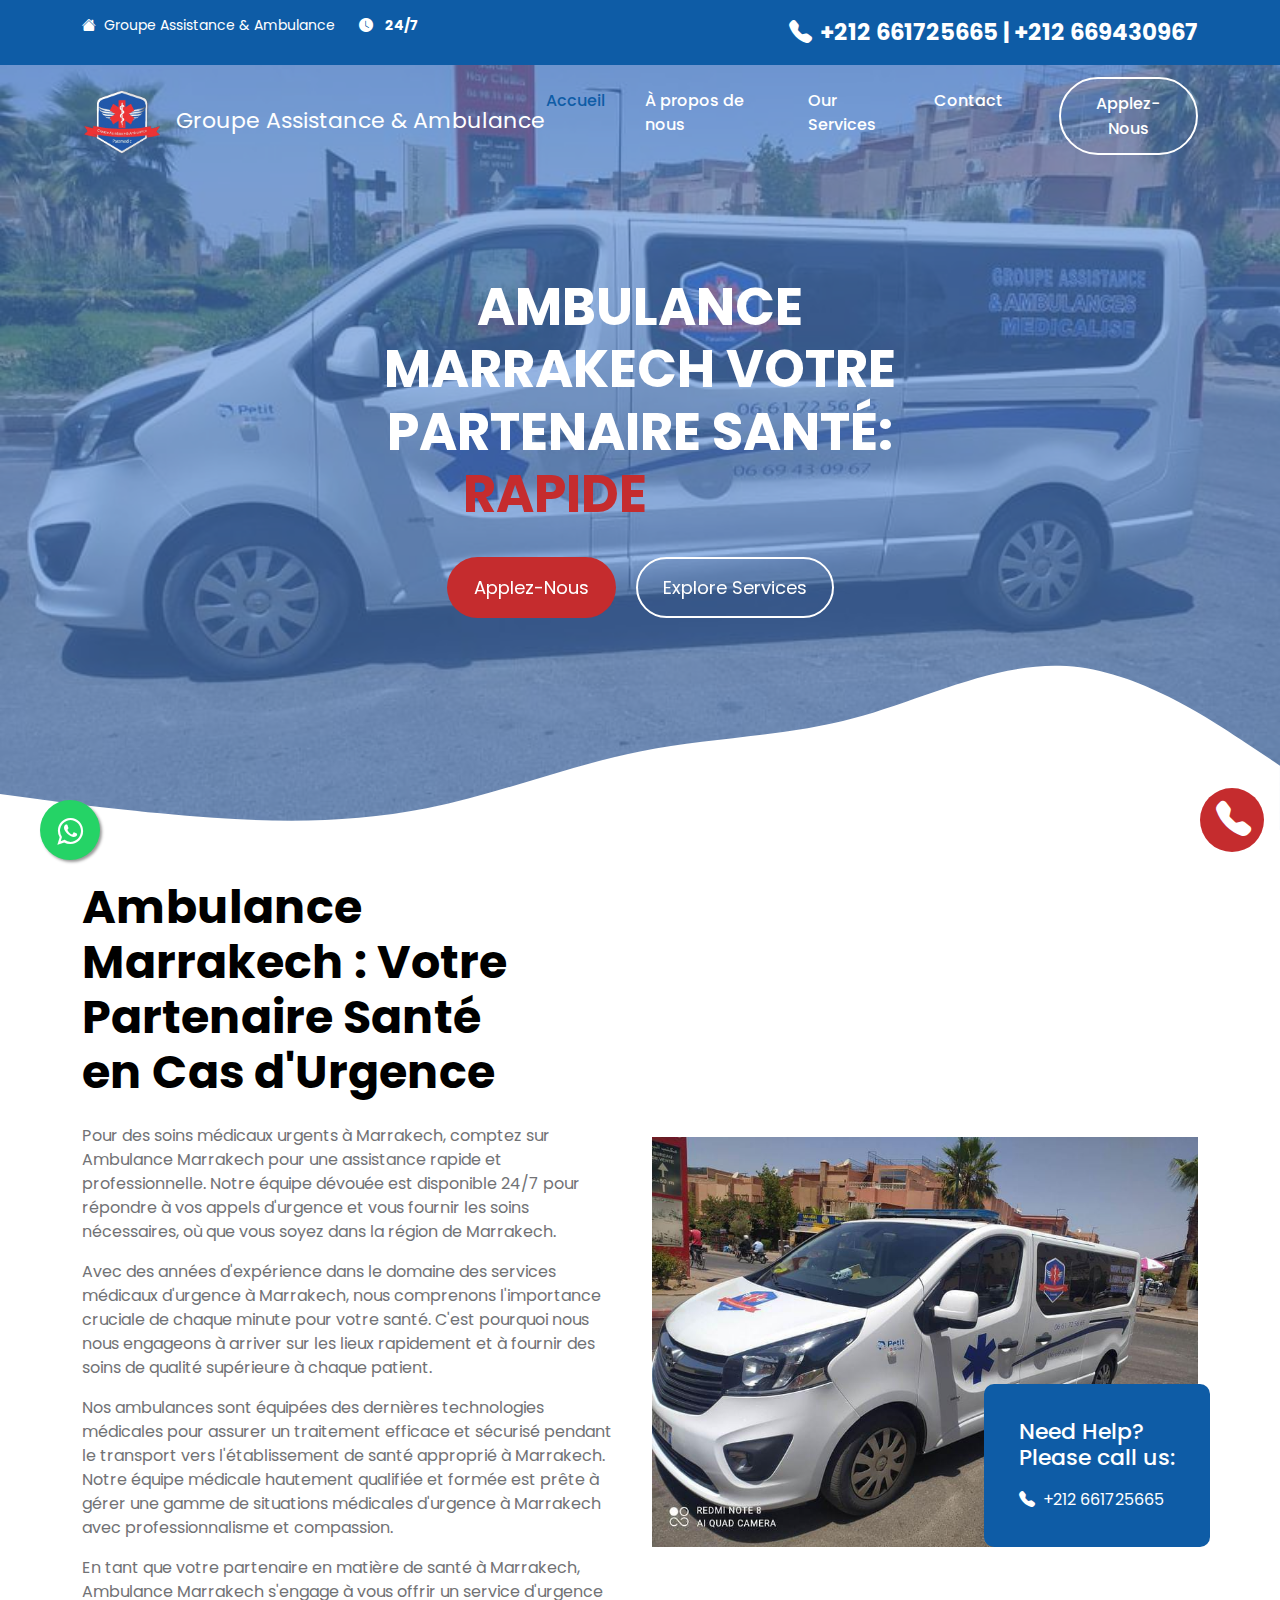
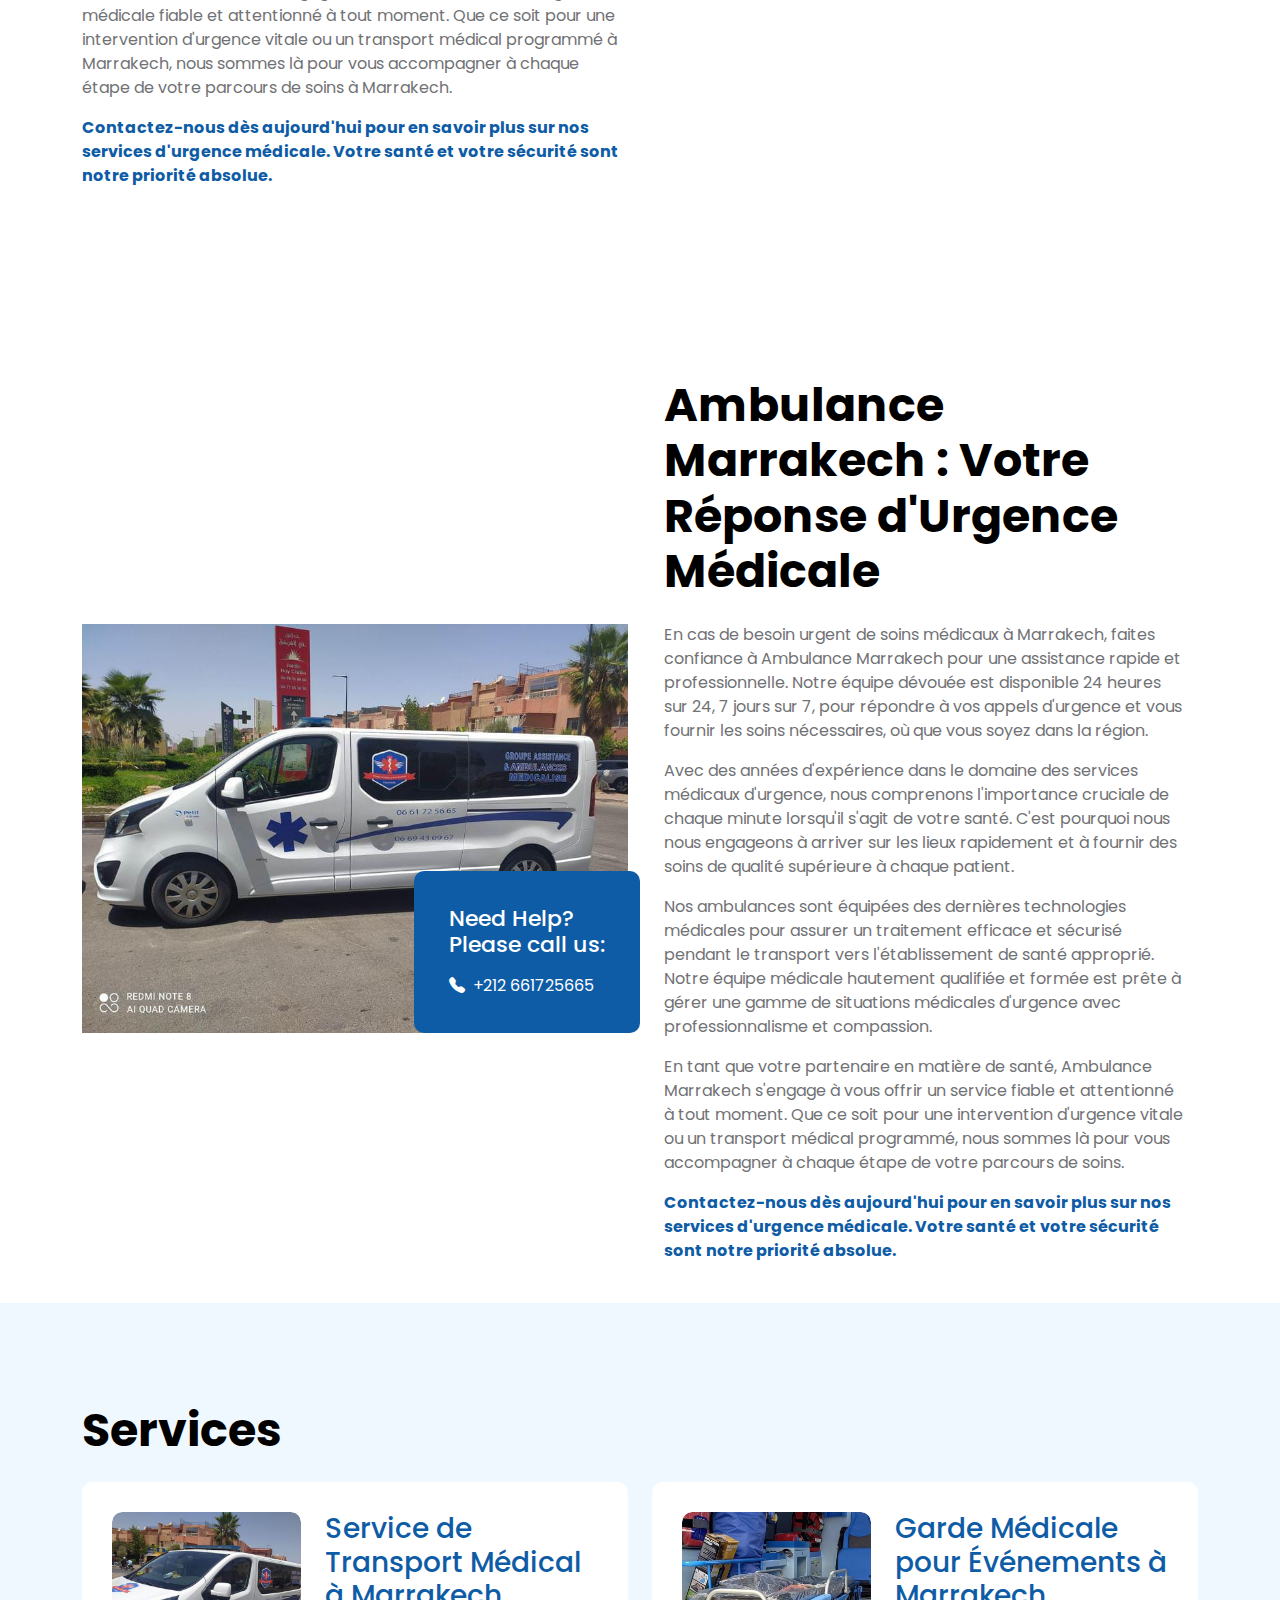
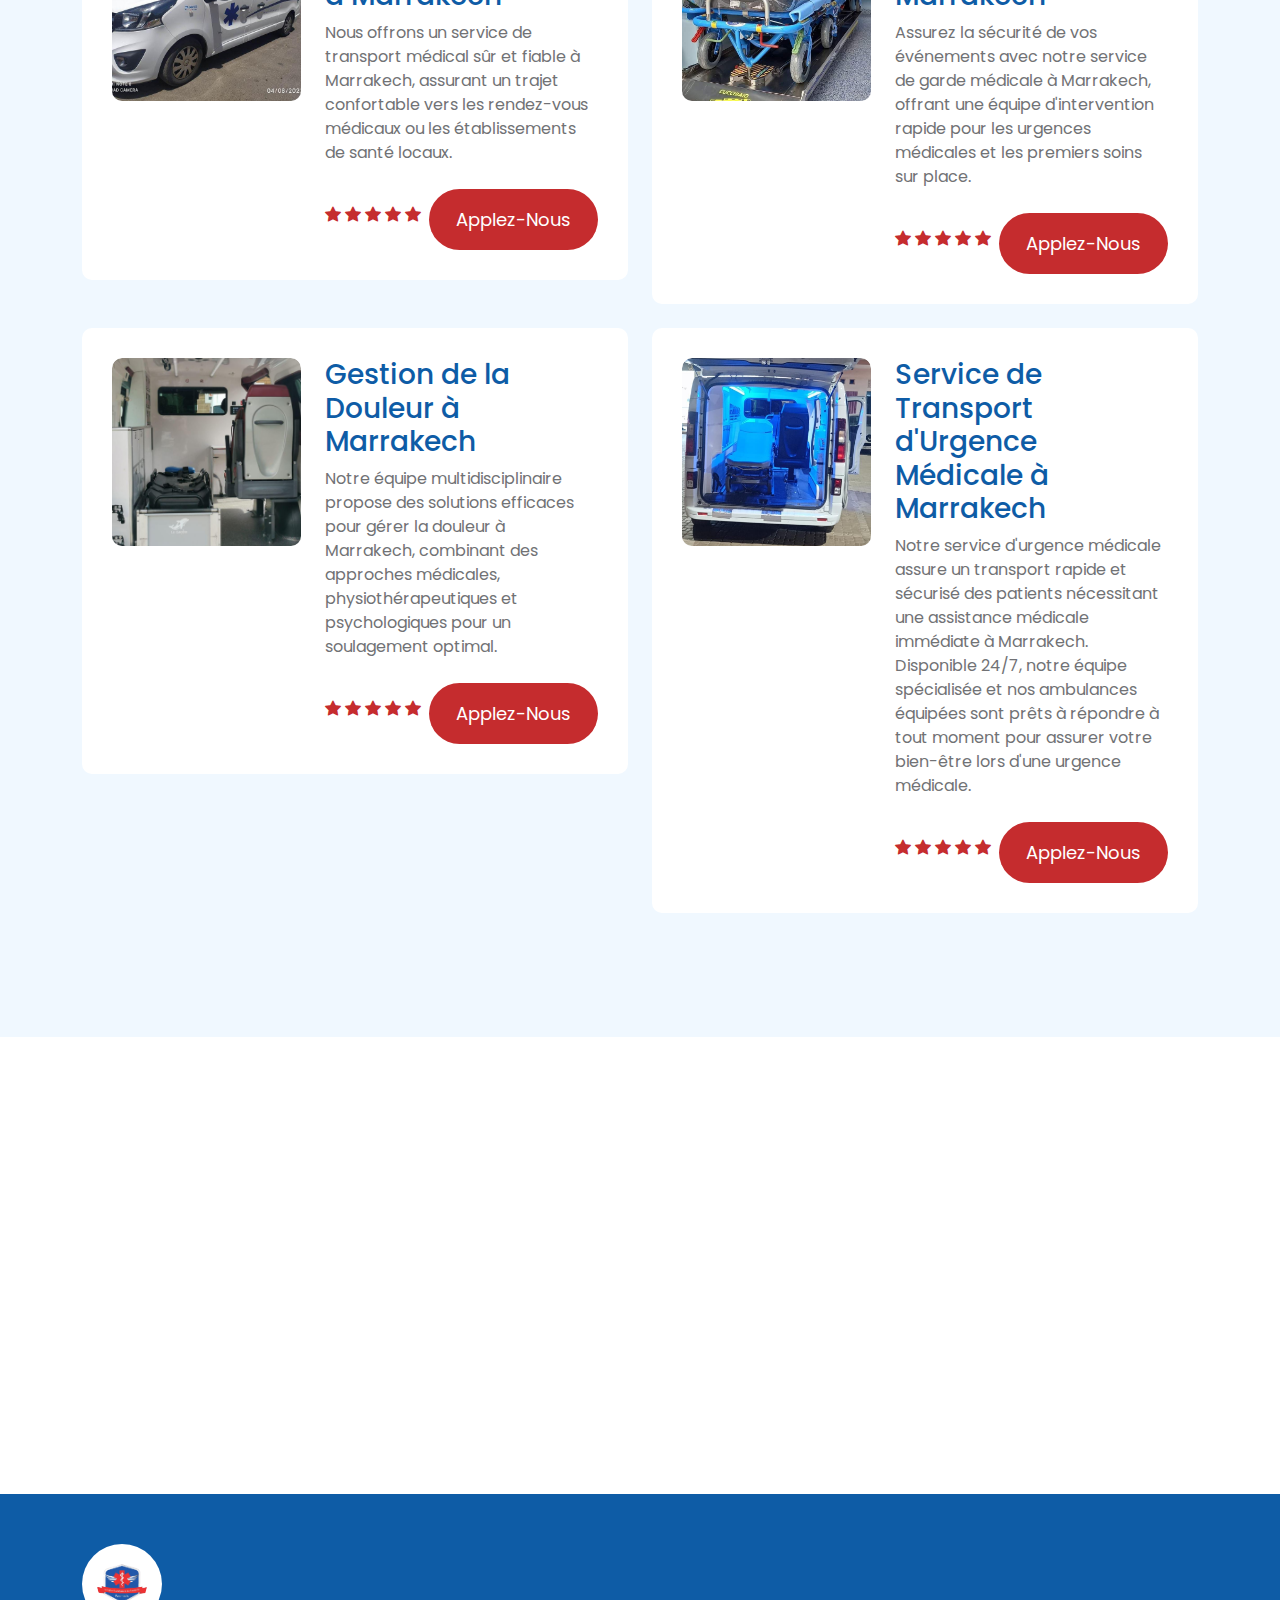
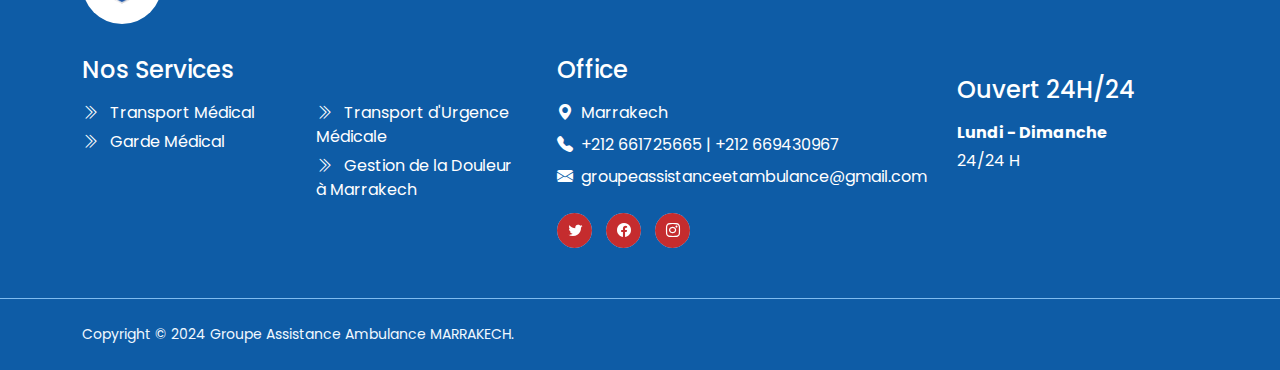
<file: index.html>
<!doctype html>
<html lang="en">
    <head>
        <meta charset="utf-8">
        <meta name="viewport" content="width=device-width, initial-scale=1">

        <title>Ambulance - Marrakech</title>
    
        <!-- CSS FILES -->        
        <link rel="preconnect" href="https://fonts.googleapis.com">
        
        <link rel="preconnect" href="https://fonts.gstatic.com" crossorigin>
        
        <link href="https://fonts.googleapis.com/css2?family=Poppins:ital,wght@0,400;0,500;0,700;1,400&display=swap" rel="stylesheet">

        <link href="css/bootstrap.min.css" rel="stylesheet">
        <link rel="stylesheet" href="https://maxcdn.bootstrapcdn.com/font-awesome/4.5.0/css/font-awesome.min.css"/>

        <link href="css/bootstrap-icons.css" rel="stylesheet">

        <link href="css/tooplate-clean-work.css" rel="stylesheet">

        <meta name="description" content="Découvrez à Marrakech des services d'ambulance fiables pour le transport médical d'urgence et les soins spécialisés. Notre plateforme vous met en relation avec des prestataires de premier plan pour une assistance rapide. Votre sécurité est notre priorité. Explorez dès maintenant nos options complètes !">
        <meta property="og:title" content="Ambulance - Marrakech">
        <meta name="keywords" content=" allo isaaf,Omnidomicil, injad maroc, SAMU ambulance, SAMU ambulance Marrakech,SOS SAMU marakech,location Ambulance maroc,SOS SAMU ambulance Marrakech,Ambulance privé Marrakech,Ambulance urgent Marrakech,SOS ambulance,إسعاف مراكش,service médicaux,assistance maroc, assistance secours, Marrakech assistance Ambulance, Ambulance transport, Ambulancier Marrakech, Ambulance urgence, ,SOS docteur,SOS Médecin,SOS Maroc,Médecin ches toi,Médecin à domicile,Médecin chez nous,Médecin chez vous,Ambulance Marrakech proximité,Ambulance Médicale,Emergency Marrakech,Emergency morocco,Ambulance Maroc, Paramedec,Ambulance car,Clinique proximité,Marrakech médical,allo Ambulance"/>

    </head>
    
    <body>


          <a href="https://api.whatsapp.com/send?phone=212661725665" class="float" target="_blank">
            <i class="fa fa-whatsapp my-float"></i>
          </a>


        <section class="call-buton"><a class="cc-calto-action-ripple" href="tel:+212 669430967">
            <i class="bi bi-telephone-fill"></i> <span class="num"></span>
          
		</a>
		</section>

        <header class="site-header">
            <div class="container">
                <div class="row">
                    
                    <div class="col-lg-12 col-12 d-flex flex-wrap">
                        <p class="d-flex me-4 mb-0">
                            <i class="bi-house-fill me-2"></i>
                            Groupe Assistance & Ambulance
                        </p>

                        <p class="d-flex d-lg-block d-md-block d-none me-4 mb-0">
                            <i class="bi-clock-fill me-2"></i>
                            <strong class="me-2"> 24/7</strong>
                        </p>

                        <p style="font-weight: bold; font-size: 23px;" class="site-header-icon-wrap text-white d-flex mb-0 ms-auto">
                            <i class="bi-telephone-fill me-2"></i>
                            <a href="tel:+212 661725665" style="font-weight: bold; font-size: 23px;" class="text-white">
                                +212 661725665 |  +212 669430967
                            </a>
                        </p>
                    </div>

                </div>
            </div>
        </header>

        <nav class="navbar navbar-expand-lg">
            <div class="container">
                <a class="navbar-brand" id="logo" href="index.html">
                    <img src="images/logo.png" class="logo img-fluid" alt="">

                    <span class="ms-2">Groupe Assistance & Ambulance</span>
                </a>

                <button class="navbar-toggler" type="button" data-bs-toggle="collapse" data-bs-target="#navbarNav" aria-controls="navbarNav" aria-expanded="false" aria-label="Toggle navigation">
                    <span class="navbar-toggler-icon"></span>
                </button>

                <div class="collapse navbar-collapse" id="navbarNav">
                    <ul class="navbar-nav ms-auto">
                        <li class="nav-item">
                            <a class="nav-link active" href="index.html">Accueil</a>
                        </li>

                        <li class="nav-item">
                            <a class="nav-link" href="#">À propos de nous</a>
                        </li>

                        <li><a class="nav-link" href="#services-section">Our Services</a></li>

                        <!-- <li class="nav-item dropdown">
                            <a class="nav-link dropdown-toggle" href="#section_5" id="navbarLightDropdownMenuLink" role="button" data-bs-toggle="dropdown" aria-expanded="false">Pages</a>

                            <ul class="dropdown-menu dropdown-menu-light" aria-labelledby="navbarLightDropdownMenuLink">
                                <li><a class="dropdown-item" href="services.html">Our Services</a></li>

                                <li><a class="dropdown-item" href="coming-soon.html">Coming Soon</a></li>

                                <li><a class="dropdown-item" href="page-404.html">Page 404</a></li>
                            </ul>
                        </li> -->

                        <li class="nav-item">
                            <a class="nav-link" href="#">Contact</a>
                        </li>

                        <li class="nav-item ms-3">
                            <a class="nav-link custom-btn custom-border-btn custom-btn-bg-white btn" href="tel:+212 661725665">Applez-Nous</a>
                        </li>
                    </ul>
                </div>
            </div>
        </nav>

        <main>

            <section class="hero-section hero-section-full-height d-flex justify-content-center align-items-center">
                <div class="section-overlay"></div>

                <div class="container">
                    <div class="row">

                        <div class="col-lg-7 col-12 text-center mx-auto">
                            <h1 class="cd-headline rotate-1 text-white mb-4 pb-2">
                                <span>AMBULANCE MARRAKECH VOTRE PARTENAIRE SANTÉ:</span>
                                <span class="cd-words-wrapper">
                                    <b class="is-visible">Rapide</b>
                                    <b>fiable</b>
                                    <b>partenariat</b>
                                </span>
                            </h1>

                            <a class="custom-btn btn button button--atlas smoothscroll me-3" href="tel:+212 661725665">
                                <span>Applez-Nous</span>

                                <div class="marquee" aria-hidden="true">
                                    <div class="marquee__inner">
                                        <span>Applez-Nous</span>
                                        <span>Applez-Nous</span>
                                        <span>Applez-Nous</span>
                                        <span>Applez-Nous</span>
                                    </div>
                                </div>
                            </a>

                            <a class="custom-btn custom-border-btn custom-btn-bg-white btn button button--pan smoothscroll" href="#services-section">
                                <span>Explore Services</span>
                            </a>
                        </div>

                    </div>
                </div>

                <svg xmlns="http://www.w3.org/2000/svg" viewBox="0 0 1440 320"><path fill="#ffffff" fill-opacity="1" d="M0,224L40,229.3C80,235,160,245,240,250.7C320,256,400,256,480,240C560,224,640,192,720,176C800,160,880,160,960,138.7C1040,117,1120,75,1200,80C1280,85,1360,139,1400,165.3L1440,192L1440,320L1400,320C1360,320,1280,320,1200,320C1120,320,1040,320,960,320C880,320,800,320,720,320C640,320,560,320,480,320C400,320,320,320,240,320C160,320,80,320,40,320L0,320Z"></path></svg>
            </section>


            <section class="intro-section" id="intro-section">
                <div class="container">
                    <div class="row justify-content-lg-center align-items-center">

                        <div class="col-lg-6 col-12">
                            <h2 class="mb-4">
                                Ambulance Marrakech : Votre Partenaire Santé <br> en Cas d'Urgence</h2>

                            <p>
                                Pour des soins médicaux urgents à Marrakech, comptez sur Ambulance Marrakech pour une assistance rapide et professionnelle. Notre équipe dévouée est disponible 24/7 pour répondre à vos appels d'urgence et vous fournir les soins nécessaires, où que vous soyez dans la région de Marrakech.
                            </p>
                            <p>
                                Avec des années d'expérience dans le domaine des services médicaux d'urgence à Marrakech, nous comprenons l'importance cruciale de chaque minute pour votre santé. C'est pourquoi nous nous engageons à arriver sur les lieux rapidement et à fournir des soins de qualité supérieure à chaque patient.
                            </p>
                            <p>
                                Nos ambulances sont équipées des dernières technologies médicales pour assurer un traitement efficace et sécurisé pendant le transport vers l'établissement de santé approprié à Marrakech. Notre équipe médicale hautement qualifiée et formée est prête à gérer une gamme de situations médicales d'urgence à Marrakech avec professionnalisme et compassion.
                            </p>
                            <p>
                                En tant que votre partenaire en matière de santé à Marrakech, Ambulance Marrakech s'engage à vous offrir un service d'urgence médicale fiable et attentionné à tout moment. Que ce soit pour une intervention d'urgence vitale ou un transport médical programmé à Marrakech, nous sommes là pour vous accompagner à chaque étape de votre parcours de soins à Marrakech.
                            </p>
                            <p style="color: #0e5ca6; font-weight: bold;">
                                Contactez-nous dès aujourd'hui pour en savoir plus sur nos services d'urgence médicale. Votre santé et votre sécurité sont notre priorité absolue.
                            </p>
                        </div>

                        <div class="col-lg-6 col-12 custom-block-wrap">
                            <img src="images/aumblance.jpeg" class="img-fluid">

                            <div class="custom-block d-flex flex-column">
                                <h6 class="text-white mb-3">Need Help? <br> Please call us:</h6>

                                <p class="d-flex mb-0">
                                    <i class="bi-telephone-fill custom-icon me-2"></i>

                                    <a href="tel: +212 661725665">
                                        +212 661725665
                                    </a>
                                </p>
                            </div>
                        </div>

                    </div>
                </div>
            </section>


            <section class="intro-section" style="margin-top: 100px;" id="intro-section1">
                <div class="container">
                    <div class="row justify-content-lg-center align-items-center">

                        <div class="col-lg-6 col-12 custom-block-wrap mr-5">
                            <img src="images/aumblance-4.jpeg" class="img-fluid">

                            <div class="custom-block d-flex flex-column">
                                <h6 class="text-white mb-3">Need Help? <br> Please call us:</h6>

                                <p class="d-flex mb-0">
                                    <i class="bi-telephone-fill custom-icon me-2"></i>

                                    <a href="tel: +212 661725665">
                                        +212 661725665
                                    </a>
                                </p>
                            </div>
                        </div>
                        
                        <div class="col-lg-6 col-12 p-4">
                            <h2 class="mb-4">
                                Ambulance Marrakech : Votre Réponse d'Urgence Médicale </h2>

                            <p>
                                En cas de besoin urgent de soins médicaux à Marrakech, faites confiance à Ambulance Marrakech pour une assistance rapide et professionnelle. Notre équipe dévouée est disponible 24 heures sur 24, 7 jours sur 7, pour répondre à vos appels d'urgence et vous fournir les soins nécessaires, où que vous soyez dans la région.
                            </p>
                            <p>
                                Avec des années d'expérience dans le domaine des services médicaux d'urgence, nous comprenons l'importance cruciale de chaque minute lorsqu'il s'agit de votre santé. C'est pourquoi nous nous engageons à arriver sur les lieux rapidement et à fournir des soins de qualité supérieure à chaque patient.
                            </p>
                            <p>
                                Nos ambulances sont équipées des dernières technologies médicales pour assurer un traitement efficace et sécurisé pendant le transport vers l'établissement de santé approprié. Notre équipe médicale hautement qualifiée et formée est prête à gérer une gamme de situations médicales d'urgence avec professionnalisme et compassion.
                            </p>
                            <p>
                                En tant que votre partenaire en matière de santé, Ambulance Marrakech s'engage à vous offrir un service fiable et attentionné à tout moment. Que ce soit pour une intervention d'urgence vitale ou un transport médical programmé, nous sommes là pour vous accompagner à chaque étape de votre parcours de soins.
                            </p>
                            <p style="color: #0e5ca6; font-weight: bold;">
                                Contactez-nous dès aujourd'hui pour en savoir plus sur nos services d'urgence médicale. Votre santé et votre sécurité sont notre priorité absolue.
                            </p>
                        </div>

                    </div>
                </div>
            </section>


            <section class="services-section section-padding section-bg" id="services-section">                
                <div class="container">
                    <div class="row">

                        <div class="col-lg-12 col-12">
                            <h2 class="mb-4">Services</h2>
                        </div>

    <div class="col-lg-6 col-12">
                            <div class="services-thumb">
                                <div class="row">
                                    <div class="col-lg-5 col-md-5 col-12">
                                        <div class="services-image-wrap">
                                            <a href="services-detail.html">
                                                <img src="images/aumblance.jpeg" class="services-image img-fluid" alt="">
                                                <img src="images/aumblance-4.jpeg" class="services-image services-image-hover img-fluid" alt="">
                                            </a>
                                        </div>
                                    </div>

                                    <div class="col-lg-7 col-md-7 col-12 d-flex align-items-center">
                                        <div class="services-info mt-4 mt-lg-0 mt-md-0">
                                            <h4 class="services-title mb-1 mb-lg-2">
                                                <a class="services-title-link" href="services-detail.html">Service de Transport Médical à Marrakech</a>
                                            </h4>

                                            <p>Nous offrons un service de transport médical sûr et fiable à Marrakech, assurant un trajet confortable vers les rendez-vous médicaux ou les établissements de santé locaux.</p>

                                            <div class="d-flex flex-wrap align-items-center">
                                                <div class="reviews-icons">
                                                    <i class="bi-star-fill"></i>
                                                    <i class="bi-star-fill"></i>
                                                    <i class="bi-star-fill"></i>
                                                    <i class="bi-star-fill"></i>
                                                    <i class="bi-star-fill"></i>
                                                </div>

                                                <a href="" class="custom-btn btn button button--atlas mt-2 ms-auto">
                                                    <span>Applez-Nous</span>

                                                    <div class="marquee" aria-hidden="true">
                                                        <div class="marquee__inner">
                                                            <span>Applez-Nous</span>
                                                            <span>Applez-Nous</span>
                                                            <span>Applez-Nous</span>
                                                            <span>Applez-Nous</span>
                                                        </div>
                                                    </div>
                                                </a>
                                            </div>
                                        </div>
                                    </div>
                                </div>
                            </div>
                        </div>
                        <div class="col-lg-6 col-12">
                            <div class="services-thumb">
                                <div class="row">
                                    <div class="col-lg-5 col-md-5 col-12">
                                        <div class="services-image-wrap">
                                            <a href="services-detail.html">
                                                <img src="images/ambu.jpeg" class="services-image img-fluid" alt="">
                                                <img src="images/aum2.jpeg" class="services-image services-image-hover img-fluid" alt="">
                                            </a>
                                        </div>
                                    </div>

                                    <div class="col-lg-7 col-md-7 col-12 d-flex align-items-center">
                                        <div class="services-info mt-4 mt-lg-0 mt-md-0">
                                            <h4 class="services-title mb-1 mb-lg-2">
                                                <a class="services-title-link" href="services-detail.html">Garde Médicale pour Événements à Marrakech</a>
                                            </h4>

                                            <p>Assurez la sécurité de vos événements avec notre service de garde médicale à Marrakech, offrant une équipe d'intervention rapide pour les urgences médicales et les premiers soins sur place.</p>

                                            <div class="d-flex flex-wrap align-items-center">
                                                <div class="reviews-icons">
                                                    <i class="bi-star-fill"></i>
                                                    <i class="bi-star-fill"></i>
                                                    <i class="bi-star-fill"></i>
                                                    <i class="bi-star-fill"></i>
                                                    <i class="bi-star-fill"></i>
                                                </div>

                                                <a href="" class="custom-btn btn button button--atlas mt-2 ms-auto">
                                                    <span>Applez-Nous</span>

                                                    <div class="marquee" aria-hidden="true">
                                                        <div class="marquee__inner">
                                                            <span>Applez-Nous</span>
                                                            <span>Applez-Nous</span>
                                                            <span>Applez-Nous</span>
                                                            <span>Applez-Nous</span>
                                                        </div>
                                                    </div>
                                                </a>
                                            </div>
                                        </div>
                                    </div>
                                </div>
                            </div>
                        </div>
                        <div class="col-lg-6 col-12">
                            <div class="services-thumb">
                                <div class="row">
                                    <div class="col-lg-5 col-md-5 col-12">
                                        <div class="services-image-wrap">
                                            <a href="services-detail.html">
                                                <img src="images/transport1.jpeg" class="services-image img-fluid" alt="">
                                                <img src="images/transport2.jpeg" class="services-image services-image-hover img-fluid" alt="">
                                            </a>
                                        </div>
                                    </div>

                                    <div class="col-lg-7 col-md-7 col-12 d-flex align-items-center">
                                        <div class="services-info mt-4 mt-lg-0 mt-md-0">
                                            <h4 class="services-title mb-1 mb-lg-2">
                                                <a class="services-title-link" href="services-detail.html">Gestion de la Douleur à Marrakech</a>
                                            </h4>

                                            <p>Notre équipe multidisciplinaire propose des solutions efficaces pour gérer la douleur à Marrakech, combinant des approches médicales, physiothérapeutiques et psychologiques pour un soulagement optimal.</p>

                                            <div class="d-flex flex-wrap align-items-center">
                                                <div class="reviews-icons">
                                                    <i class="bi-star-fill"></i>
                                                    <i class="bi-star-fill"></i>
                                                    <i class="bi-star-fill"></i>
                                                    <i class="bi-star-fill"></i>
                                                    <i class="bi-star-fill"></i>
                                                </div>

                                                <a href="" class="custom-btn btn button button--atlas mt-2 ms-auto">
                                                    <span>Applez-Nous</span>

                                                    <div class="marquee" aria-hidden="true">
                                                        <div class="marquee__inner">
                                                            <span>Applez-Nous</span>
                                                            <span>Applez-Nous</span>
                                                            <span>Applez-Nous</span>
                                                            <span>Applez-Nous</span>
                                                        </div>
                                                    </div>
                                                </a>
                                            </div>
                                        </div>
                                    </div>
                                </div>
                            </div>
                        </div>
                        <div class="col-lg-6 col-12">
                            <div class="services-thumb">
                                <div class="row">
                                    <div class="col-lg-5 col-md-5 col-12">
                                        <div class="services-image-wrap">
                                            <a href="services-detail.html">
                                                <img src="images/aumblance-2.jpeg" class="services-image img-fluid" alt="">
                                                <img src="images/aumblance-3.jpeg" class="services-image services-image-hover img-fluid" alt="">
                                            </a>
                                        </div>
                                    </div>

                                    <div class="col-lg-7 col-md-7 col-12 d-flex align-items-center">
                                        <div class="services-info mt-4 mt-lg-0 mt-md-0">
                                            <h4 class="services-title mb-1 mb-lg-2">
                                                <a class="services-title-link" href="services-detail.html">Service de Transport d'Urgence Médicale à Marrakech</a>
                                            </h4>

                                            <p>
                                                Notre service d'urgence médicale assure un transport rapide et sécurisé des patients nécessitant une assistance médicale immédiate à Marrakech. Disponible 24/7, notre équipe spécialisée et nos ambulances équipées sont prêts à répondre à tout moment pour assurer votre bien-être lors d'une urgence médicale.
                                            </p>

                                            <div class="d-flex flex-wrap align-items-center">
                                                <div class="reviews-icons">
                                                    <i class="bi-star-fill"></i>
                                                    <i class="bi-star-fill"></i>
                                                    <i class="bi-star-fill"></i>
                                                    <i class="bi-star-fill"></i>
                                                    <i class="bi-star-fill"></i>
                                                </div>

                                                <a href="" class="custom-btn btn button button--atlas mt-2 ms-auto">
                                                    <span>Applez-Nous</span>

                                                    <div class="marquee" aria-hidden="true">
                                                        <div class="marquee__inner">
                                                            <span>Applez-Nous</span>
                                                            <span>Applez-Nous</span>
                                                            <span>Applez-Nous</span>
                                                            <span>Applez-Nous</span>
                                                        </div>
                                                    </div>
                                                </a>
                                            </div>
                                        </div>
                                    </div>
                                </div>
                            </div>
                        </div>
                        


                    </div>
                </div>
            </section>


            <!-- <section class="testimonial-section section-padding section-bg">
                <div class="section-overlay"></div>

                <div class="container">
                    <div class="row">

                        <div class="col-lg-12 col-12 text-center">
                            <h2 class="text-white mb-4">Happy Customers</h2>
                        </div>

                        <div class="col-lg-4 col-12">
                            <div class="featured-block">
                                <div class="d-flex align-items-center mb-3">
                                    <img src="images/avatar/happy-customer-01.jpg" class="avatar-image img-fluid">

                                    <div class="ms-3">
                                        <h4 class="mb-0">Marie</h4>

                                        <div class="reviews-icons mb-1">
                                            <i class="bi-star-fill"></i>
                                            <i class="bi-star-fill"></i>
                                            <i class="bi-star-fill"></i>
                                            <i class="bi-star-fill"></i>
                                            <i class="bi-star"></i>
                                        </div>
                                    </div>
                                </div>

                                <p class="mb-0">Best Cleaning Service Provider Ipsum dolor sit consectetur kengan</p>
                            </div>

                            <div class="featured-block mb-lg-0">
                                <div class="d-flex align-items-center mb-3">
                                    <img src="images/avatar/happy-customer-02.jpg" class="avatar-image img-fluid">

                                    <div class="ms-3">
                                        <h4 class="mb-0">Nana</h4>

                                        <div class="reviews-icons mb-1">
                                            <i class="bi-star-fill"></i>
                                            <i class="bi-star-fill"></i>
                                            <i class="bi-star-fill"></i>
                                            <i class="bi-star-fill"></i>
                                            <i class="bi-star"></i>
                                        </div>
                                    </div>
                                </div>

                                <p class="mb-0">Lorem ipsum dolor sit amet, consectetur adipiscing elit, sed do eiusmod tempor incididunt ut labore et dolore.</p>
                            </div>
                        </div>

                        <div class="col-lg-4 col-12">
                            <div class="featured-block">
                                <div class="d-flex align-items-center mb-3">
                                    <img src="images/avatar/happy-customer-03.jpg" class="avatar-image img-fluid">

                                    <div class="ms-3">
                                        <h4 class="mb-0">Elon</h4>

                                        <div class="reviews-icons mb-1">
                                            <i class="bi-star-fill"></i>
                                            <i class="bi-star-fill"></i>
                                            <i class="bi-star-fill"></i>
                                            <i class="bi-star-fill"></i>
                                            <i class="bi-star-fill"></i>
                                        </div>
                                    </div>
                                </div>

                                <p class="mb-0">Lorem ipsum dolor sit amet, consectetur adipiscing elit, sed do eiusmod tempor incididunt ut labore et dolore.</p>
                            </div>

                            <div class="featured-block mb-lg-0">
                                <div class="d-flex align-items-center mb-3">
                                    <img src="images/avatar/happy-customer-04.jpg" class="avatar-image img-fluid">

                                    <div class="ms-3">
                                        <h4 class="mb-0">Josh</h4>

                                        <div class="reviews-icons mb-1">
                                            <i class="bi-star-fill"></i>
                                            <i class="bi-star-fill"></i>
                                            <i class="bi-star-fill"></i>
                                            <i class="bi-star"></i>
                                            <i class="bi-star"></i>
                                        </div>
                                    </div>
                                </div>

                                <p class="mb-0">Lorem ipsum dolor sit amet, consectetur adipiscing elit, sed do eiusmod tempor.</p>
                            </div>
                        </div>

                        <div class="col-lg-4 col-12">
                            <div class="featured-block">
                                <div class="d-flex align-items-center mb-3">
                                    <img src="images/avatar/happy-customer-05.jpg" class="avatar-image img-fluid">

                                    <div class="ms-3">
                                        <h4 class="mb-0">Katie</h4>

                                        <div class="reviews-icons mb-1">
                                            <i class="bi-star-fill"></i>
                                            <i class="bi-star-fill"></i>
                                            <i class="bi-star-fill"></i>
                                            <i class="bi-star-fill"></i>
                                            <i class="bi-star-fill"></i>
                                        </div>
                                    </div>
                                </div>

                                <p class="mb-0">Lorem ipsum dolor sit amet, consectetur adipiscing elit, sed do eiusmod tempor incididunt ut labore et dolore.</p>
                            </div>

                            <div class="featured-block mb-lg-0">
                                <div class="d-flex align-items-center mb-3">
                                    <img src="images/avatar/happy-customer-06.jpg" class="avatar-image img-fluid">

                                    <div class="ms-3">
                                        <h4 class="mb-0">Shai</h4>

                                        <div class="reviews-icons mb-1">
                                            <i class="bi-star-fill"></i>
                                            <i class="bi-star-fill"></i>
                                            <i class="bi-star-fill"></i>
                                            <i class="bi-star"></i>
                                            <i class="bi-star"></i>
                                        </div>
                                    </div>
                                </div>

                                <p class="mb-0">Lorem ipsum dolor sit amet, consectetur adipiscing elit, sed do eiusmod tempor.</p>
                            </div>
                        </div>

                    </div>
                </div>
            </section> -->

            <section >
                <iframe src="https://www.google.com/maps/embed?pb=!1m18!1m12!1m3!1d4803.111483992087!2d-7.922117093236838!3d31.652663595715435!2m3!1f0!2f0!3f0!3m2!1i1024!2i768!4f13.1!3m3!1m2!1s0xdaff10020d1f2f7%3A0x534d5ced1effce09!2sVerblijf%20mocro!5e0!3m2!1sen!2sma!4v1715776877146!5m2!1sen!2sma" width="100%" height="450" style="border:0;" allowfullscreen="" loading="lazy" referrerpolicy="no-referrer-when-downgrade"></iframe>
            </section>
        
        </main>


        <footer class="site-footer">
            <div class="container">
                <div class="row">

                    <div class="col-lg-12 col-12 d-flex align-items-center mb-4 pb-2">
                        <div>
                            <img src="images/logo.png" class="logo img-fluid" alt="">
                        </div>

                        <!-- <ul class="footer-menu d-flex flex-wrap ms-5">
                            <li class="footer-menu-item"><a href="#" class="footer-menu-link">A props De Nous</a></li>

                            <li class="footer-menu-item"><a href="#" class="footer-menu-link">Blog</a></li>

                            <li class="footer-menu-item"><a href="#" class="footer-menu-link">Reviews</a></li>

                            <li class="footer-menu-item"><a href="#" class="footer-menu-link">Contact</a></li>
                        </ul> -->
                    </div>

                    <div class="col-lg-5 col-12 mb-4 mb-lg-0">
                        <h5 class="site-footer-title mb-3">Nos Services</h5>

                        <ul class="footer-menu">
                            <li class="footer-menu-item">
                                <a href="#services-section" class="footer-menu-link">
                                    <i class="bi-chevron-double-right footer-menu-link-icon me-2"></i>
                                    Transport Médical 
                                </a>
                            </li>

                            <li class="footer-menu-item">
                                <a href="#services-section" class="footer-menu-link">
                                    <i class="bi-chevron-double-right footer-menu-link-icon me-2"></i>
                                    Garde Médical 
                                </a>
                            </li>

                            <li class="footer-menu-item">
                                <a href="#services-section" class="footer-menu-link">
                                    <i class="bi-chevron-double-right footer-menu-link-icon me-2"></i>
                                    Transport d'Urgence Médicale 
                                </a>
                            </li>

                            <li class="footer-menu-item">
                                <a href="#services-section" class="footer-menu-link">
                                    <i class="bi-chevron-double-right footer-menu-link-icon me-2"></i>
                                    Gestion de la Douleur à Marrakech
                                </a>
                            </li>

            
                        </ul>
                    </div>

                    <div class="col-lg-4 col-md-6 col-12 mb-4 mb-lg-0 mb-md-0">
                        <h5 class="site-footer-title mb-3">Office</h5>

                        <p class="text-white d-flex mt-3 mb-2">
                            <i class="bi-geo-alt-fill me-2"></i>
                          Marrakech
                        </p>

                        <p class="text-white d-flex mb-2">
                            <i class="bi-telephone-fill me-2"></i>

                            <a href="tel: +212 661725665" class="site-footer-link">
                                +212 661725665 |  +212 669430967
                            </a>
                        </p>
                      
                        <p class="text-white d-flex">
                            <i class="bi-envelope-fill me-2"></i>

                            <a href="mailto:groupeassistanceetambulance@gmail.com" class="site-footer-link">
                                groupeassistanceetambulance@gmail.com
                            </a>
                        </p>

                        <ul class="social-icon mt-4">
                            <li class="social-icon-item">
                                <a href="#" class="social-icon-link button button--skoll">
                                    <span></span>
                                    <span class="bi-twitter"></span>
                                </a>
                            </li>

                            <li class="social-icon-item">
                                <a href="#" class="social-icon-link button button--skoll">
                                    <span></span>
                                    <span class="bi-facebook"></span>
                                </a>
                            </li>

                            <li class="social-icon-item">
                                <a href="#" class="social-icon-link button button--skoll">
                                    <span></span>
                                    <span class="bi-instagram"></span>
                                </a>
                            </li>
                        </ul>
                    </div>

                    <div class="col-lg-3 col-md-6 col-6 mt-3 mt-lg-0 mt-md-0">
                        <div class="featured-block">
                            <h5 class="text-white mb-3">Ouvert 24H/24</h5>
                            <strong class="d-block text-white mb-1">Lundi - Dimanche </strong>



                            <p class="text-white mb-0">24/24 H</p>
                        </div>
                    </div>
                </div>
            </div>

            <div class="site-footer-bottom">
                <div class="container">
                    <div class="row">

                        <div class="col-lg-6 col-12">
                            <p class="copyright-text mb-0">Copyright © 2024 Groupe Assistance Ambulance MARRAKECH.</p>
                        </div>
                        
            
                        
                    </div>
                </div>
            </div>
        </footer>

        <!-- JAVASCRIPT FILES -->
        <script src="js/jquery.min.js"></script>
        <script src="js/bootstrap.min.js"></script>
        <script src="js/jquery.backstretch.min.js"></script>
        <script src="js/counter.js"></script>
        <script src="js/countdown.js"></script>
        <script src="js/init.js"></script>
        <script src="js/modernizr.js"></script>
        <script src="js/animated-headline.js"></script>
        <script src="js/custom.js"></script>

        <script async src="https://www.googletagmanager.com/gtag/js?id=G-KJFMC89ZQM"></script>
            <script>
            window.dataLayer = window.dataLayer || [];
            function gtag(){dataLayer.push(arguments);}
            gtag('js', new Date());

            gtag('config', 'G-KJFMC89ZQM');
            </script>
    </body>
</html>
</file>
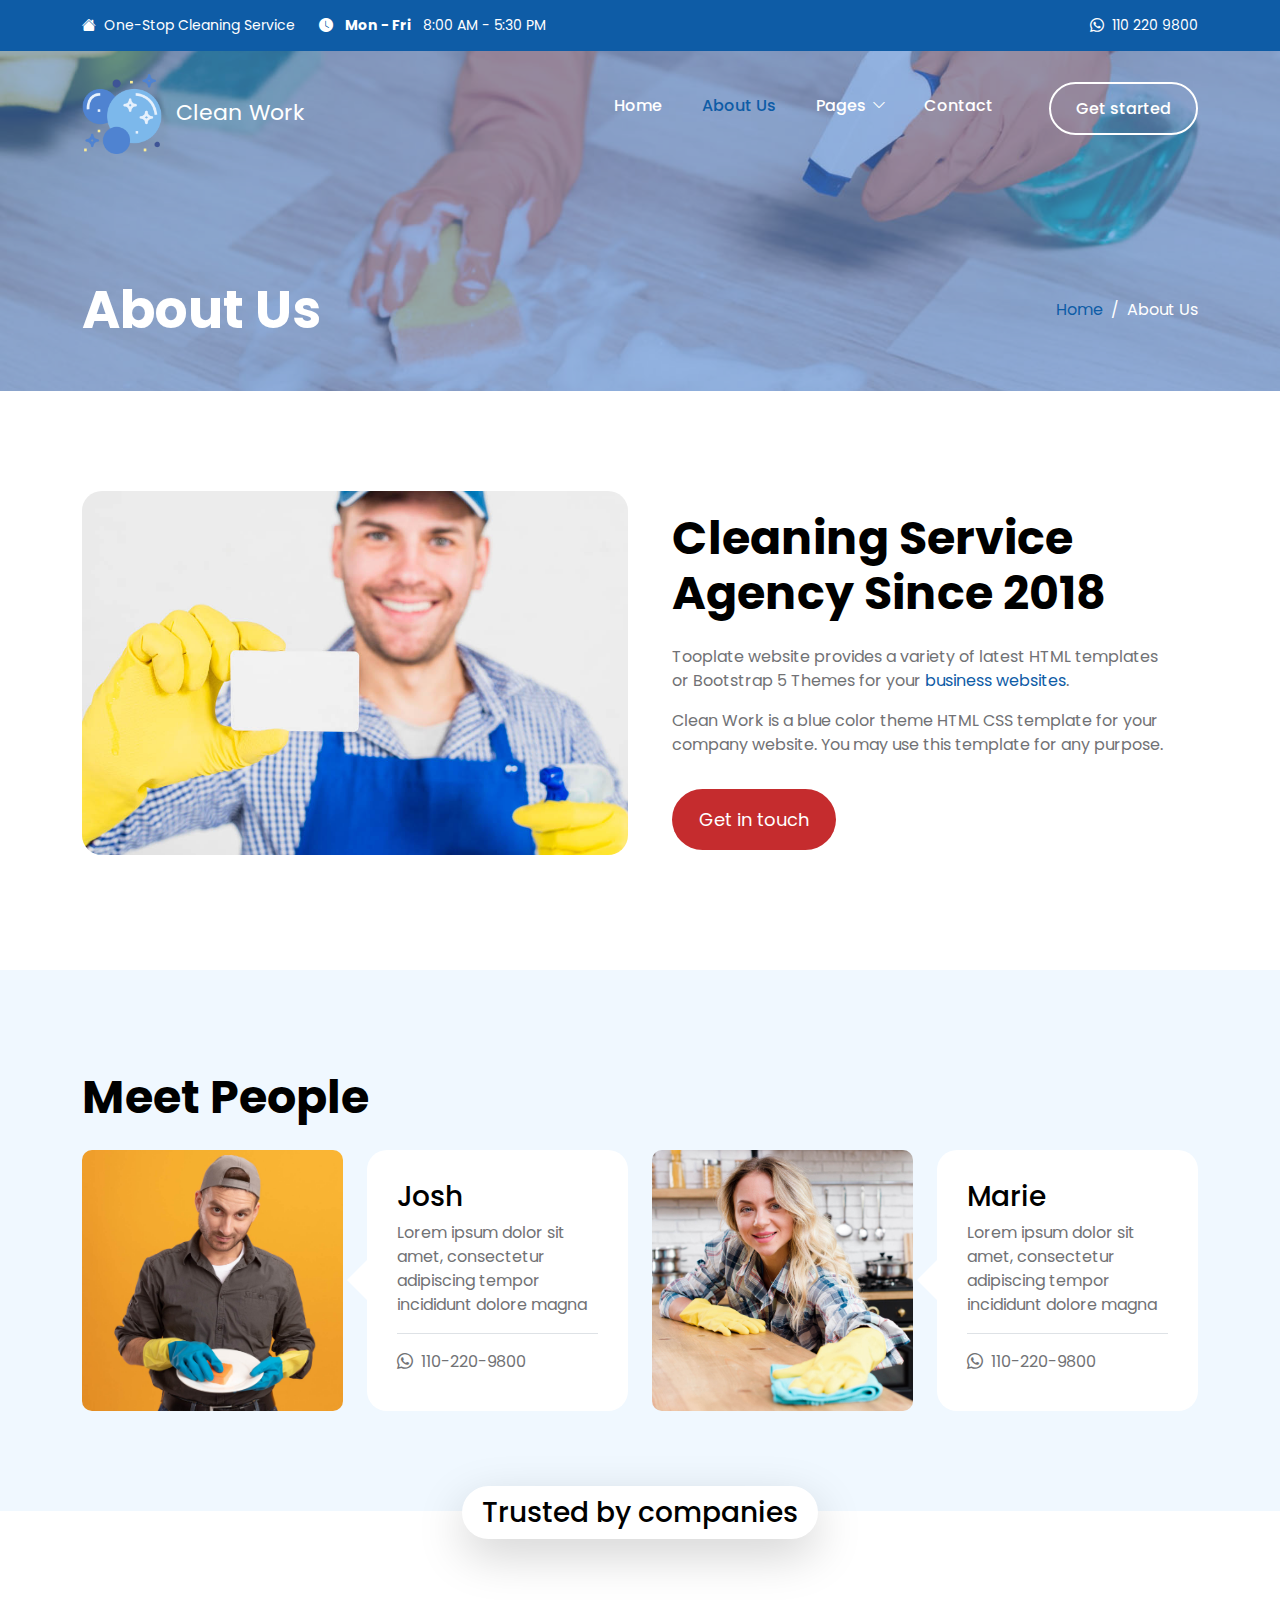
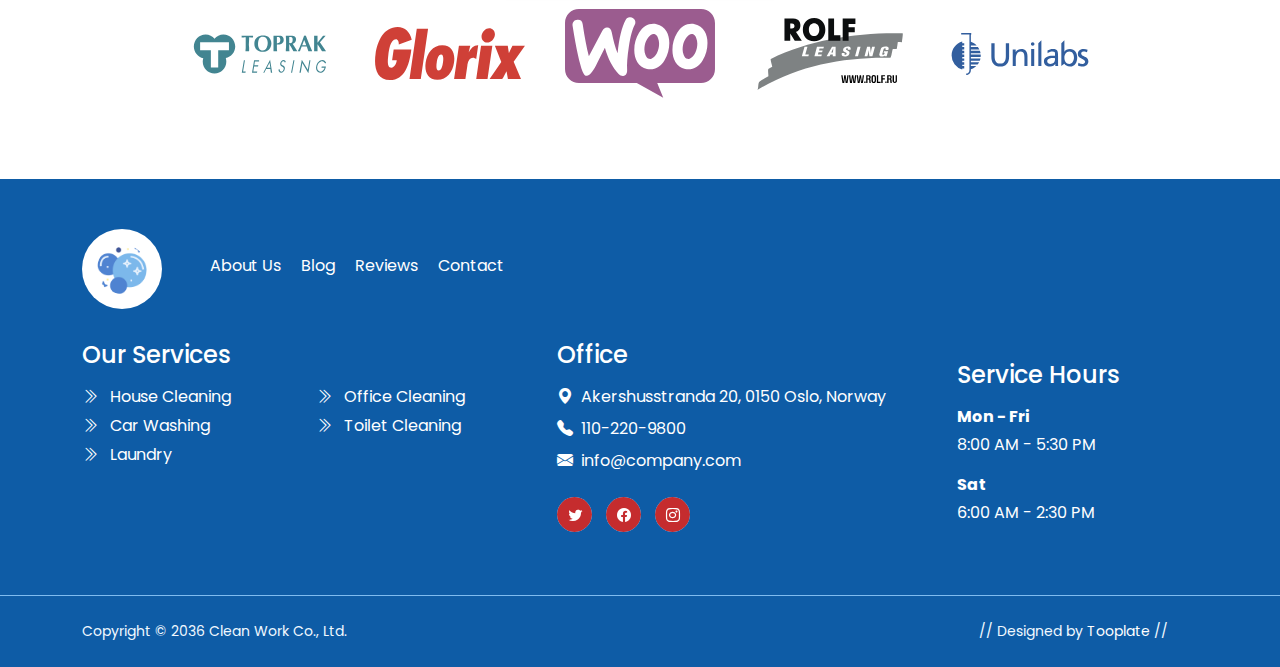
<file: about.html>
<!doctype html>
<html lang="en">
    <head>
        <meta charset="utf-8">
        <meta name="viewport" content="width=device-width, initial-scale=1">

        <meta name="description" content="">
        <meta name="author" content="">

        <title>About Us | Bootstrap 5 Theme</title>

        <!-- CSS FILES -->        
        <link rel="preconnect" href="https://fonts.googleapis.com">
        
        <link rel="preconnect" href="https://fonts.gstatic.com" crossorigin>
        
        <link href="https://fonts.googleapis.com/css2?family=Poppins:ital,wght@0,400;0,500;0,700;1,400&display=swap" rel="stylesheet">

        <link href="css/bootstrap.min.css" rel="stylesheet">

        <link href="css/bootstrap-icons.css" rel="stylesheet">

        <link href="css/tooplate-clean-work.css" rel="stylesheet">
<!--

Tooplate 2132 Clean Work

https://www.tooplate.com/view/2132-clean-work

Free Bootstrap 5 HTML Template

-->
    </head>
    
    <body>

        <header class="site-header">
            <div class="container">
                <div class="row">
                    
                    <div class="col-lg-12 col-12 d-flex flex-wrap">
                        <p class="d-flex me-4 mb-0">
                            <i class="bi-house-fill me-2"></i>
                            One-Stop Cleaning Service
                        </p>

                        <p class="d-flex d-lg-block d-md-block d-none me-4 mb-0">
                            <i class="bi-clock-fill me-2"></i>
                            <strong class="me-2">Mon - Fri</strong> 8:00 AM - 5:30 PM
                        </p>

                        <p class="site-header-icon-wrap text-white d-flex mb-0 ms-auto">
                            <i class="site-header-icon bi-whatsapp me-2"></i>

                            <a href="tel: 110-220-9800" class="text-white">
                                110 220 9800
                            </a>
                        </p>
                    </div>

                </div>
            </div>
        </header>

        <nav class="navbar navbar-expand-lg">
            <div class="container">
                <a class="navbar-brand" href="index.html">
                    <img src="images/bubbles.png" class="logo img-fluid" alt="">

                    <span class="ms-2">Clean Work</span>
                </a>

                <button class="navbar-toggler" type="button" data-bs-toggle="collapse" data-bs-target="#navbarNav" aria-controls="navbarNav" aria-expanded="false" aria-label="Toggle navigation">
                    <span class="navbar-toggler-icon"></span>
                </button>

                <div class="collapse navbar-collapse" id="navbarNav">
                    <ul class="navbar-nav ms-auto">
                        <li class="nav-item">
                            <a class="nav-link" href="index.html">Home</a>
                        </li>

                        <li class="nav-item">
                            <a class="nav-link active" href="about.html">About Us</a>
                        </li>

                        <li class="nav-item dropdown">
                            <a class="nav-link dropdown-toggle" href="#section_5" id="navbarLightDropdownMenuLink" role="button" data-bs-toggle="dropdown" aria-expanded="false">Pages</a>

                            <ul class="dropdown-menu dropdown-menu-light" aria-labelledby="navbarLightDropdownMenuLink">
                                <li><a class="dropdown-item" href="services.html">Our Services</a></li>

                                <li><a class="dropdown-item" href="coming-soon.html">Coming Soon</a></li>

                                <li><a class="dropdown-item" href="page-404.html">Page 404</a></li>
                            </ul>
                        </li>

                        <li class="nav-item">
                            <a class="nav-link" href="contact.html">Contact</a>
                        </li>

                        <li class="nav-item ms-3">
                            <a class="nav-link custom-btn custom-border-btn custom-btn-bg-white btn" href="#">Get started</a>
                        </li>
                    </ul>
                </div>
            </div>
        </nav>

        <main>

            <section class="banner-section d-flex justify-content-center align-items-end">
                <div class="section-overlay"></div>

                <div class="container">
                    <div class="row">

                        <div class="col-lg-7 col-12">
                            <h1 class="text-white mb-lg-0">About Us</h1>
                        </div>

                        <div class="col-lg-4 col-12 d-flex justify-content-lg-end align-items-center ms-auto">
                            <nav aria-label="breadcrumb">
                                <ol class="breadcrumb justify-content-center">
                                    <li class="breadcrumb-item"><a href="index.html">Home</a></li>

                                    <li class="breadcrumb-item active" aria-current="page">About Us</li>
                                </ol>
                            </nav>
                        </div>

                    </div>
                </div>
            </section>
         

            <section class="section-padding">
                <div class="container">
                    <div class="row">

                        <div class="col-lg-6 col-12">
                            <img src="images/cleaning-concept-with-man-showing-business-card.jpg" class="featured-image img-fluid">
                        </div>

                        <div class="col-lg-6 col-12">
                            <div class="featured-block">
                                <h2 class="mb-4">Cleaning Service Agency Since 2018</h2>

                                <p>Tooplate website provides a variety of latest HTML templates or Bootstrap 5 Themes for your <a href="#">business websites</a>.</p>

                                <p>Clean Work is a blue color theme HTML CSS template for your company website. You may use this template for any purpose.</p>

                                <a class="custom-btn btn button button--atlas mt-3" href="contact.html">
                                    <span>Get in touch</span>
    
                                    <div class="marquee" aria-hidden="true">
                                        <div class="marquee__inner">
                                            <span>Get in touch</span>
                                            <span>Get in touch</span>
                                            <span>Get in touch</span>
                                            <span>Get in touch</span>
                                        </div>
                                    </div>
                                </a>
                            </div>
                        </div>

                    </div>
                </div>
            </section>


            <section class="team-section section-padding section-bg">
                <div class="container">
                    <div class="row">

                        <div class="col-lg-12 col-12">
                            <h2 class="mb-4">Meet People</h2>
                        </div>

                        <div class="col-lg-3 col-md-6 col-12 mb-lg-0 mb-md-5">
                            <img src="images/teams/young-cleaning-man-wearing-casual-clothes.jpg" class="team-image img-fluid">
                        </div>

                        <div class="col-lg-3 col-md-6 col-12 d-flex justify-content-lg-center mt-4 mt-lg-0 mt-md-0 mb-5 mb-lg-0">
                            <div class="team-info mx-auto mx-lg-0">
                                <h4 class="mb-2">Josh</h4>

                                <p>Lorem ipsum dolor sit amet, consectetur adipiscing tempor incididunt dolore magna</p>

                                <div class="border-top mt-3 pt-3">
                                    <p class="d-flex mb-0">
                                        <i class="bi-whatsapp me-2"></i>

                                        <a href="tel: 110-220-9800">
                                            110-220-9800
                                        </a>
                                    </p>
                                </div>
                            </div>
                        </div>

                        <div class="col-lg-3 col-md-6 col-12">
                            <img src="images/teams/happy-young-woman-wiping-kitchen-counter-wearing-yellow-gloves.jpg" class="team-image img-fluid">
                        </div>

                        <div class="col-lg-3 col-md-6 col-12 d-flex justify-content-lg-center mt-4 mt-lg-0 mt-md-0">
                            <div class="team-info mx-auto mx-lg-0">
                                <h4 class="mb-2">Marie</h4>

                                <p>Lorem ipsum dolor sit amet, consectetur adipiscing tempor incididunt dolore magna</p>

                                <div class="border-top mt-3 pt-3">
                                    <p class="d-flex mb-0">
                                        <i class="bi-whatsapp me-2"></i>

                                        <a href="tel: 110-220-9800">
                                            110-220-9800
                                        </a>
                                    </p>
                                </div>
                            </div>
                        </div>

                    </div>
                </div>
            </section>


            <section class="partners-section">
                <div class="container">
                    <div class="row justify-content-center align-items-center">

                        <div class="col-lg-12 col-12">
                            <h4 class="partners-section-title bg-white shadow-lg">Trusted by companies</h4>
                        </div>

                        <div class="col-lg-2 col-md-4 col-6">
                            <img src="images/partners/toprak-leasing.svg" class="partners-image img-fluid">
                        </div>

                        <div class="col-lg-2 col-md-4 col-6">
                            <img src="images/partners/glorix.svg" class="partners-image img-fluid">
                        </div>

                        <div class="col-lg-2 col-md-4 col-6">
                            <img src="images/partners/woocommerce.svg" class="partners-image img-fluid">
                        </div>

                        <div class="col-lg-2 col-md-4 col-6">
                            <img src="images/partners/rolf-leasing.svg" class="partners-image img-fluid">
                        </div>

                        <div class="col-lg-2 col-md-4 col-6">
                            <img src="images/partners/unilabs.svg" class="partners-image img-fluid">
                        </div>

                    </div>
                </div>
            </section>
        </main>

        <footer class="site-footer">
            <div class="container">
                <div class="row">

                    <div class="col-lg-12 col-12 d-flex align-items-center mb-4 pb-2">
                        <div>
                            <img src="images/bubbles.png" class="logo img-fluid" alt="">
                        </div>

                        <ul class="footer-menu d-flex flex-wrap ms-5">
                            <li class="footer-menu-item"><a href="#" class="footer-menu-link">About Us</a></li>

                            <li class="footer-menu-item"><a href="#" class="footer-menu-link">Blog</a></li>

                            <li class="footer-menu-item"><a href="#" class="footer-menu-link">Reviews</a></li>

                            <li class="footer-menu-item"><a href="#" class="footer-menu-link">Contact</a></li>
                        </ul>
                    </div>

                    <div class="col-lg-5 col-12 mb-4 mb-lg-0">
                        <h5 class="site-footer-title mb-3">Our Services</h5>

                        <ul class="footer-menu">
                            <li class="footer-menu-item">
                                <a href="#" class="footer-menu-link">
                                    <i class="bi-chevron-double-right footer-menu-link-icon me-2"></i>
                                    House Cleaning
                                </a>
                            </li>

                            <li class="footer-menu-item">
                                <a href="#" class="footer-menu-link">
                                    <i class="bi-chevron-double-right footer-menu-link-icon me-2"></i>
                                    Car Washing
                                </a>
                            </li>

                            <li class="footer-menu-item">
                                <a href="#" class="footer-menu-link">
                                    <i class="bi-chevron-double-right footer-menu-link-icon me-2"></i>
                                    Laundry
                                </a>
                            </li>

                            <li class="footer-menu-item">
                                <a href="#" class="footer-menu-link">
                                    <i class="bi-chevron-double-right footer-menu-link-icon me-2"></i>
                                    Office Cleaning
                                </a>
                            </li>

                            <li class="footer-menu-item">
                                <a href="#" class="footer-menu-link">
                                    <i class="bi-chevron-double-right footer-menu-link-icon me-2"></i>
                                    Toilet Cleaning
                                </a>
                            </li>
                        </ul>
                    </div>

                    <div class="col-lg-4 col-md-6 col-12 mb-4 mb-lg-0 mb-md-0">
                        <h5 class="site-footer-title mb-3">Office</h5>

                        <p class="text-white d-flex mt-3 mb-2">
                            <i class="bi-geo-alt-fill me-2"></i>
                            Akershusstranda 20, 0150 Oslo, Norway
                        </p>

                        <p class="text-white d-flex mb-2">
                            <i class="bi-telephone-fill me-2"></i>

                            <a href="tel: 110-220-9800" class="site-footer-link">
                                110-220-9800
                            </a>
                        </p>

                        <p class="text-white d-flex">
                            <i class="bi-envelope-fill me-2"></i>

                            <a href="mailto:info@company.com" class="site-footer-link">
                                info@company.com
                            </a>
                        </p>

                        <ul class="social-icon mt-4">
                            <li class="social-icon-item">
                                <a href="#" class="social-icon-link button button--skoll">
                                    <span></span>
                                    <span class="bi-twitter"></span>
                                </a>
                            </li>

                            <li class="social-icon-item">
                                <a href="#" class="social-icon-link button button--skoll">
                                    <span></span>
                                    <span class="bi-facebook"></span>
                                </a>
                            </li>

                            <li class="social-icon-item">
                                <a href="#" class="social-icon-link button button--skoll">
                                    <span></span>
                                    <span class="bi-instagram"></span>
                                </a>
                            </li>
                        </ul>
                    </div>

                    <div class="col-lg-3 col-md-6 col-6 mt-3 mt-lg-0 mt-md-0">
                        <div class="featured-block">
                            <h5 class="text-white mb-3">Service Hours</h5>

                            <strong class="d-block text-white mb-1">Mon - Fri</strong>

                            <p class="text-white mb-3">8:00 AM - 5:30 PM</p>

                            <strong class="d-block text-white mb-1">Sat</strong>

                            <p class="text-white mb-0">6:00 AM - 2:30 PM</p>
                        </div>
                    </div>
                </div>
            </div>

            <div class="site-footer-bottom">
                <div class="container">
                    <div class="row">

                        <div class="col-lg-6 col-12">
                            <p class="copyright-text mb-0">Copyright © 2036 Clean Work Co., Ltd.</p>
                        </div>
                        
                        <div class="col-lg-6 col-12 text-end">
                            <p class="copyright-text mb-0">
                            // Designed by <a href="https://www.tooplate.com" target="_parent">Tooplate</a> //</p>
                        </div>
                        
                    </div>
                </div>
            </div>
        </footer>

        <!-- JAVASCRIPT FILES -->
        <script src="js/jquery.min.js"></script>
        <script src="js/bootstrap.min.js"></script>
        <script src="js/jquery.backstretch.min.js"></script>
        <script src="js/counter.js"></script>
        <script src="js/countdown.js"></script>
        <script src="js/init.js"></script>
        <script src="js/modernizr.js"></script>
        <script src="js/animated-headline.js"></script>
        <script src="js/custom.js"></script>

    </body>
</html>
</file>
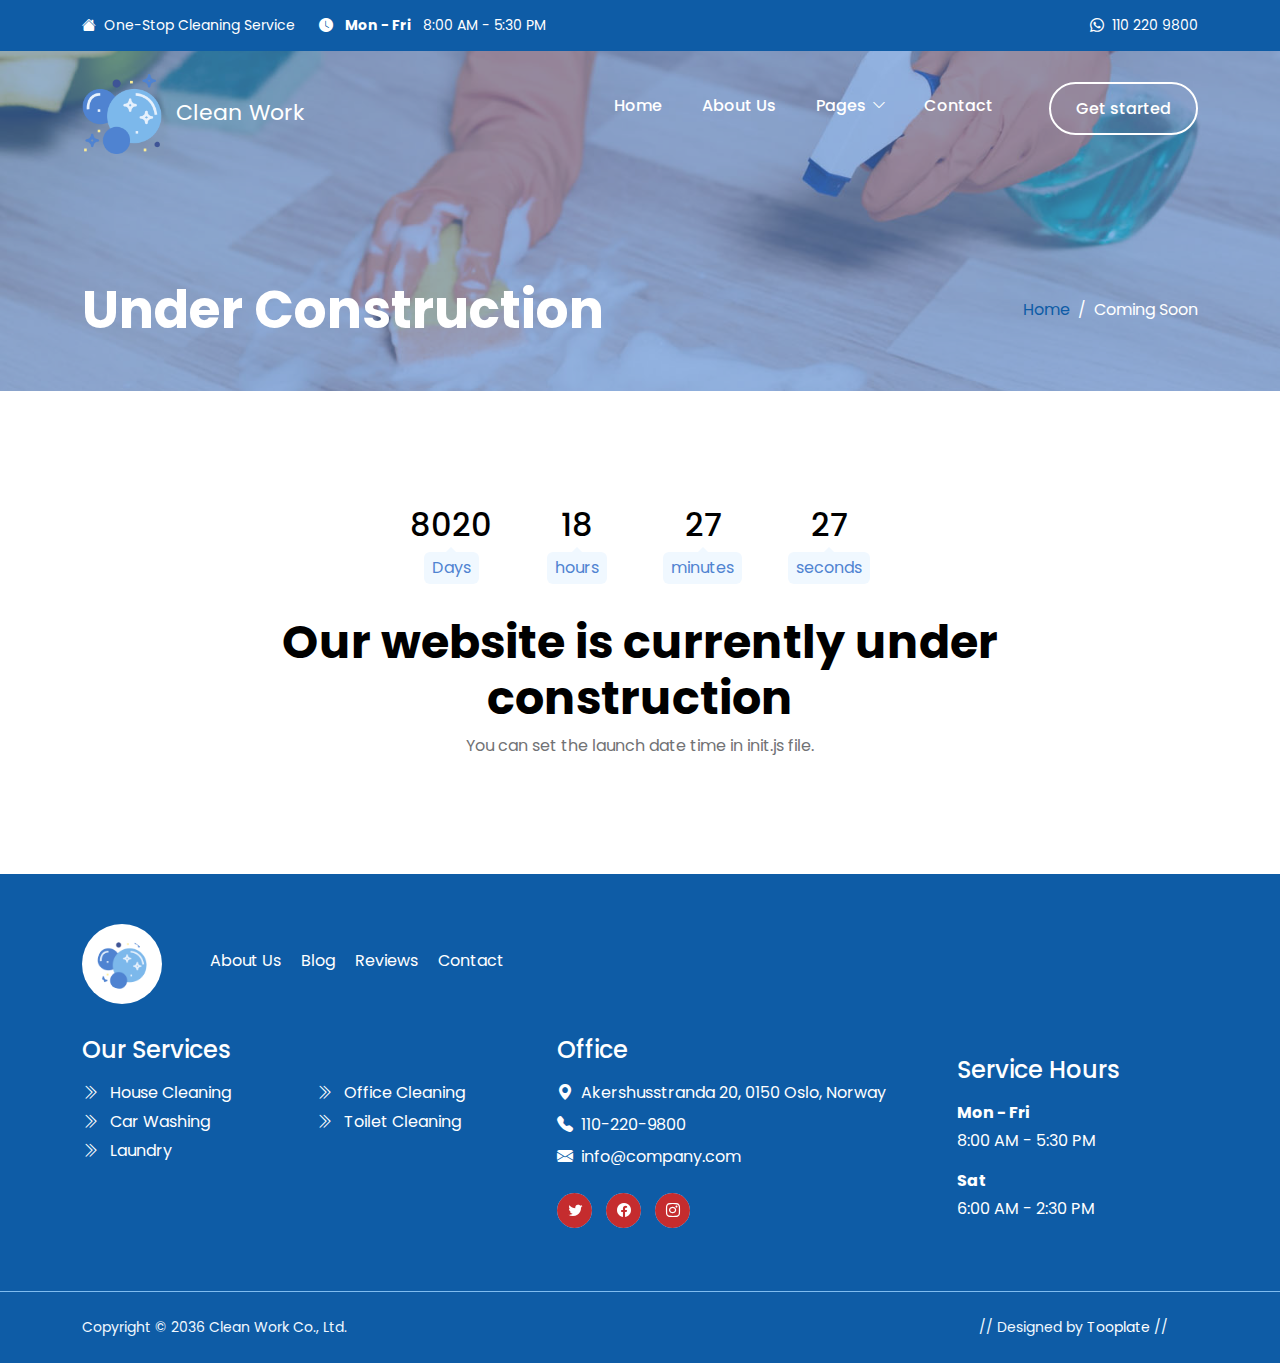
<file: coming-soon.html>
<!doctype html>
<html lang="en">
    <head>
        <meta charset="utf-8">
        <meta name="viewport" content="width=device-width, initial-scale=1">

        <meta name="description" content="">
        <meta name="author" content="">

        <title>Under Construction | Bootstrap 5 Theme</title>

        <!-- CSS FILES -->        
        <link rel="preconnect" href="https://fonts.googleapis.com">
        
        <link rel="preconnect" href="https://fonts.gstatic.com" crossorigin>
        
        <link href="https://fonts.googleapis.com/css2?family=Poppins:ital,wght@0,400;0,500;0,700;1,400&display=swap" rel="stylesheet">

        <link href="css/bootstrap.min.css" rel="stylesheet">

        <link href="css/bootstrap-icons.css" rel="stylesheet">

        <link href="css/tooplate-clean-work.css" rel="stylesheet">
<!--

Tooplate 2132 Clean Work

https://www.tooplate.com/view/2132-clean-work

Free Bootstrap 5 HTML Template

-->
    </head>
    
    <body>

        <header class="site-header">
            <div class="container">
                <div class="row">
                    
                    <div class="col-lg-12 col-12 d-flex flex-wrap">
                        <p class="d-flex me-4 mb-0">
                            <i class="bi-house-fill me-2"></i>
                            One-Stop Cleaning Service
                        </p>

                        <p class="d-flex d-lg-block d-md-block d-none me-4 mb-0">
                            <i class="bi-clock-fill me-2"></i>
                            <strong class="me-2">Mon - Fri</strong> 8:00 AM - 5:30 PM
                        </p>

                        <p class="site-header-icon-wrap text-white d-flex mb-0 ms-auto">
                            <i class="site-header-icon bi-whatsapp me-2"></i>

                            <a href="tel: 110-220-9800" class="text-white">
                                110 220 9800
                            </a>
                        </p>
                    </div>

                </div>
            </div>
        </header>

        <nav class="navbar navbar-expand-lg">
            <div class="container">
                <a class="navbar-brand" href="index.html">
                    <img src="images/bubbles.png" class="logo img-fluid" alt="">

                    <span class="ms-2">Clean Work</span>
                </a>

                <button class="navbar-toggler" type="button" data-bs-toggle="collapse" data-bs-target="#navbarNav" aria-controls="navbarNav" aria-expanded="false" aria-label="Toggle navigation">
                    <span class="navbar-toggler-icon"></span>
                </button>

                <div class="collapse navbar-collapse" id="navbarNav">
                    <ul class="navbar-nav ms-auto">
                        <li class="nav-item">
                            <a class="nav-link" href="index.html">Home</a>
                        </li>

                        <li class="nav-item">
                            <a class="nav-link" href="about.html">About Us</a>
                        </li>

                        <li class="nav-item dropdown">
                            <a class="nav-link dropdown-toggle" href="#section_5" id="navbarLightDropdownMenuLink" role="button" data-bs-toggle="dropdown" aria-expanded="false">Pages</a>

                            <ul class="dropdown-menu dropdown-menu-light" aria-labelledby="navbarLightDropdownMenuLink">
                                <li><a class="dropdown-item" href="services.html">Our Services</a></li>

                                <li><a class="dropdown-item active" href="coming-soon.html">Coming Soon</a></li>

                                <li><a class="dropdown-item" href="page-404.html">Page 404</a></li>
                            </ul>
                        </li>

                        <li class="nav-item">
                            <a class="nav-link" href="contact.html">Contact</a>
                        </li>

                        <li class="nav-item ms-3">
                            <a class="nav-link custom-btn custom-border-btn custom-btn-bg-white btn" href="#">Get started</a>
                        </li>
                    </ul>
                </div>
            </div>
        </nav>

        <main>

            <section class="banner-section d-flex justify-content-center align-items-end">
                <div class="section-overlay"></div>

                <div class="container">
                    <div class="row">

                        <div class="col-lg-7 col-12">
                            <h1 class="text-white mb-lg-0">Under Construction</h1>
                        </div>

                        <div class="col-lg-4 col-12 d-flex justify-content-lg-end align-items-center ms-auto">
                            <nav aria-label="breadcrumb">
                                <ol class="breadcrumb justify-content-center">
                                    <li class="breadcrumb-item"><a href="index.html">Home</a></li>

                                    <li class="breadcrumb-item active" aria-current="page">Coming Soon</li>
                                </ol>
                            </nav>
                        </div>

                    </div>
                </div>
            </section>
         

            <section class="section-padding">
                <div class="container">
                    <div class="row">

                        <div class="col-lg-8 col-12 text-center mx-auto">
                            <ul class="countdown d-flex flex-wrap justify-content-center align-items-center">
                               <li class="countdown-item d-flex flex-column justify-content-center align-items-center">
                                    <h3 class="countdown-title days">14</h3>
                                    <span class="countdown-text">Days</span>

                                    <div class="countdown-item-overlay"></div>
                               </li>

                               <li class="countdown-item d-flex flex-column justify-content-center align-items-center">
                                    <h3 class="countdown-title hours">10</h3>
                                    <span class="countdown-text">hours</span>
                               </li>

                               <li class="countdown-item d-flex flex-column justify-content-center align-items-center">
                                    <h3 class="countdown-title minutes">15</h3>
                                    <span class="countdown-text">minutes</span>
                               </li>

                               <li class="countdown-item d-flex flex-column justify-content-center align-items-center">
                                    <h3 class="countdown-title seconds">34</h3>
                                    <span class="countdown-text">seconds</span>
                               </li>     
                            </ul>

                            <h2 class="">Our website is currently under construction</h2>
                            <p>You can set the launch date time in init.js file.</p>
                        </div>

                    </div>
                </div>
            </section>
        </main>

        <footer class="site-footer">
            <div class="container">
                <div class="row">

                    <div class="col-lg-12 col-12 d-flex align-items-center mb-4 pb-2">
                        <div>
                            <img src="images/bubbles.png" class="logo img-fluid" alt="">
                        </div>

                        <ul class="footer-menu d-flex flex-wrap ms-5">
                            <li class="footer-menu-item"><a href="#" class="footer-menu-link">About Us</a></li>

                            <li class="footer-menu-item"><a href="#" class="footer-menu-link">Blog</a></li>

                            <li class="footer-menu-item"><a href="#" class="footer-menu-link">Reviews</a></li>

                            <li class="footer-menu-item"><a href="#" class="footer-menu-link">Contact</a></li>
                        </ul>
                    </div>

                    <div class="col-lg-5 col-12 mb-4 mb-lg-0">
                        <h5 class="site-footer-title mb-3">Our Services</h5>

                        <ul class="footer-menu">
                            <li class="footer-menu-item">
                                <a href="#" class="footer-menu-link">
                                    <i class="bi-chevron-double-right footer-menu-link-icon me-2"></i>
                                    House Cleaning
                                </a>
                            </li>

                            <li class="footer-menu-item">
                                <a href="#" class="footer-menu-link">
                                    <i class="bi-chevron-double-right footer-menu-link-icon me-2"></i>
                                    Car Washing
                                </a>
                            </li>

                            <li class="footer-menu-item">
                                <a href="#" class="footer-menu-link">
                                    <i class="bi-chevron-double-right footer-menu-link-icon me-2"></i>
                                    Laundry
                                </a>
                            </li>

                            <li class="footer-menu-item">
                                <a href="#" class="footer-menu-link">
                                    <i class="bi-chevron-double-right footer-menu-link-icon me-2"></i>
                                    Office Cleaning
                                </a>
                            </li>

                            <li class="footer-menu-item">
                                <a href="#" class="footer-menu-link">
                                    <i class="bi-chevron-double-right footer-menu-link-icon me-2"></i>
                                    Toilet Cleaning
                                </a>
                            </li>
                        </ul>
                    </div>

                    <div class="col-lg-4 col-md-6 col-12 mb-4 mb-lg-0 mb-md-0">
                        <h5 class="site-footer-title mb-3">Office</h5>

                        <p class="text-white d-flex mt-3 mb-2">
                            <i class="bi-geo-alt-fill me-2"></i>
                            Akershusstranda 20, 0150 Oslo, Norway
                        </p>

                        <p class="text-white d-flex mb-2">
                            <i class="bi-telephone-fill me-2"></i>

                            <a href="tel: 110-220-9800" class="site-footer-link">
                                110-220-9800
                            </a>
                        </p>

                        <p class="text-white d-flex">
                            <i class="bi-envelope-fill me-2"></i>

                            <a href="mailto:info@company.com" class="site-footer-link">
                                info@company.com
                            </a>
                        </p>

                        <ul class="social-icon mt-4">
                            <li class="social-icon-item">
                                <a href="#" class="social-icon-link button button--skoll">
                                    <span></span>
                                    <span class="bi-twitter"></span>
                                </a>
                            </li>

                            <li class="social-icon-item">
                                <a href="#" class="social-icon-link button button--skoll">
                                    <span></span>
                                    <span class="bi-facebook"></span>
                                </a>
                            </li>

                            <li class="social-icon-item">
                                <a href="#" class="social-icon-link button button--skoll">
                                    <span></span>
                                    <span class="bi-instagram"></span>
                                </a>
                            </li>
                        </ul>
                    </div>

                    <div class="col-lg-3 col-md-6 col-6 mt-3 mt-lg-0 mt-md-0">
                        <div class="featured-block">
                            <h5 class="text-white mb-3">Service Hours</h5>

                            <strong class="d-block text-white mb-1">Mon - Fri</strong>

                            <p class="text-white mb-3">8:00 AM - 5:30 PM</p>

                            <strong class="d-block text-white mb-1">Sat</strong>

                            <p class="text-white mb-0">6:00 AM - 2:30 PM</p>
                        </div>
                    </div>
                </div>
            </div>

            <div class="site-footer-bottom">
                <div class="container">
                    <div class="row">

                        <div class="col-lg-6 col-12">
                            <p class="copyright-text mb-0">Copyright © 2036 Clean Work Co., Ltd.</p>
                        </div>
                        
                        <div class="col-lg-6 col-12 text-end">
                            <p class="copyright-text mb-0">
                            // Designed by <a href="https://www.tooplate.com" target="_parent">Tooplate</a> //</p>
                        </div>
                        
                    </div>
                </div>
            </div>
        </footer>

        <!-- JAVASCRIPT FILES -->
        <script src="js/jquery.min.js"></script>
        <script src="js/bootstrap.min.js"></script>
        <script src="js/jquery.backstretch.min.js"></script>
        <script src="js/counter.js"></script>
        <script src="js/countdown.js"></script>
        <script src="js/init.js"></script>
        <script src="js/modernizr.js"></script>
        <script src="js/animated-headline.js"></script>
        <script src="js/custom.js"></script>

    </body>
</html>
</file>
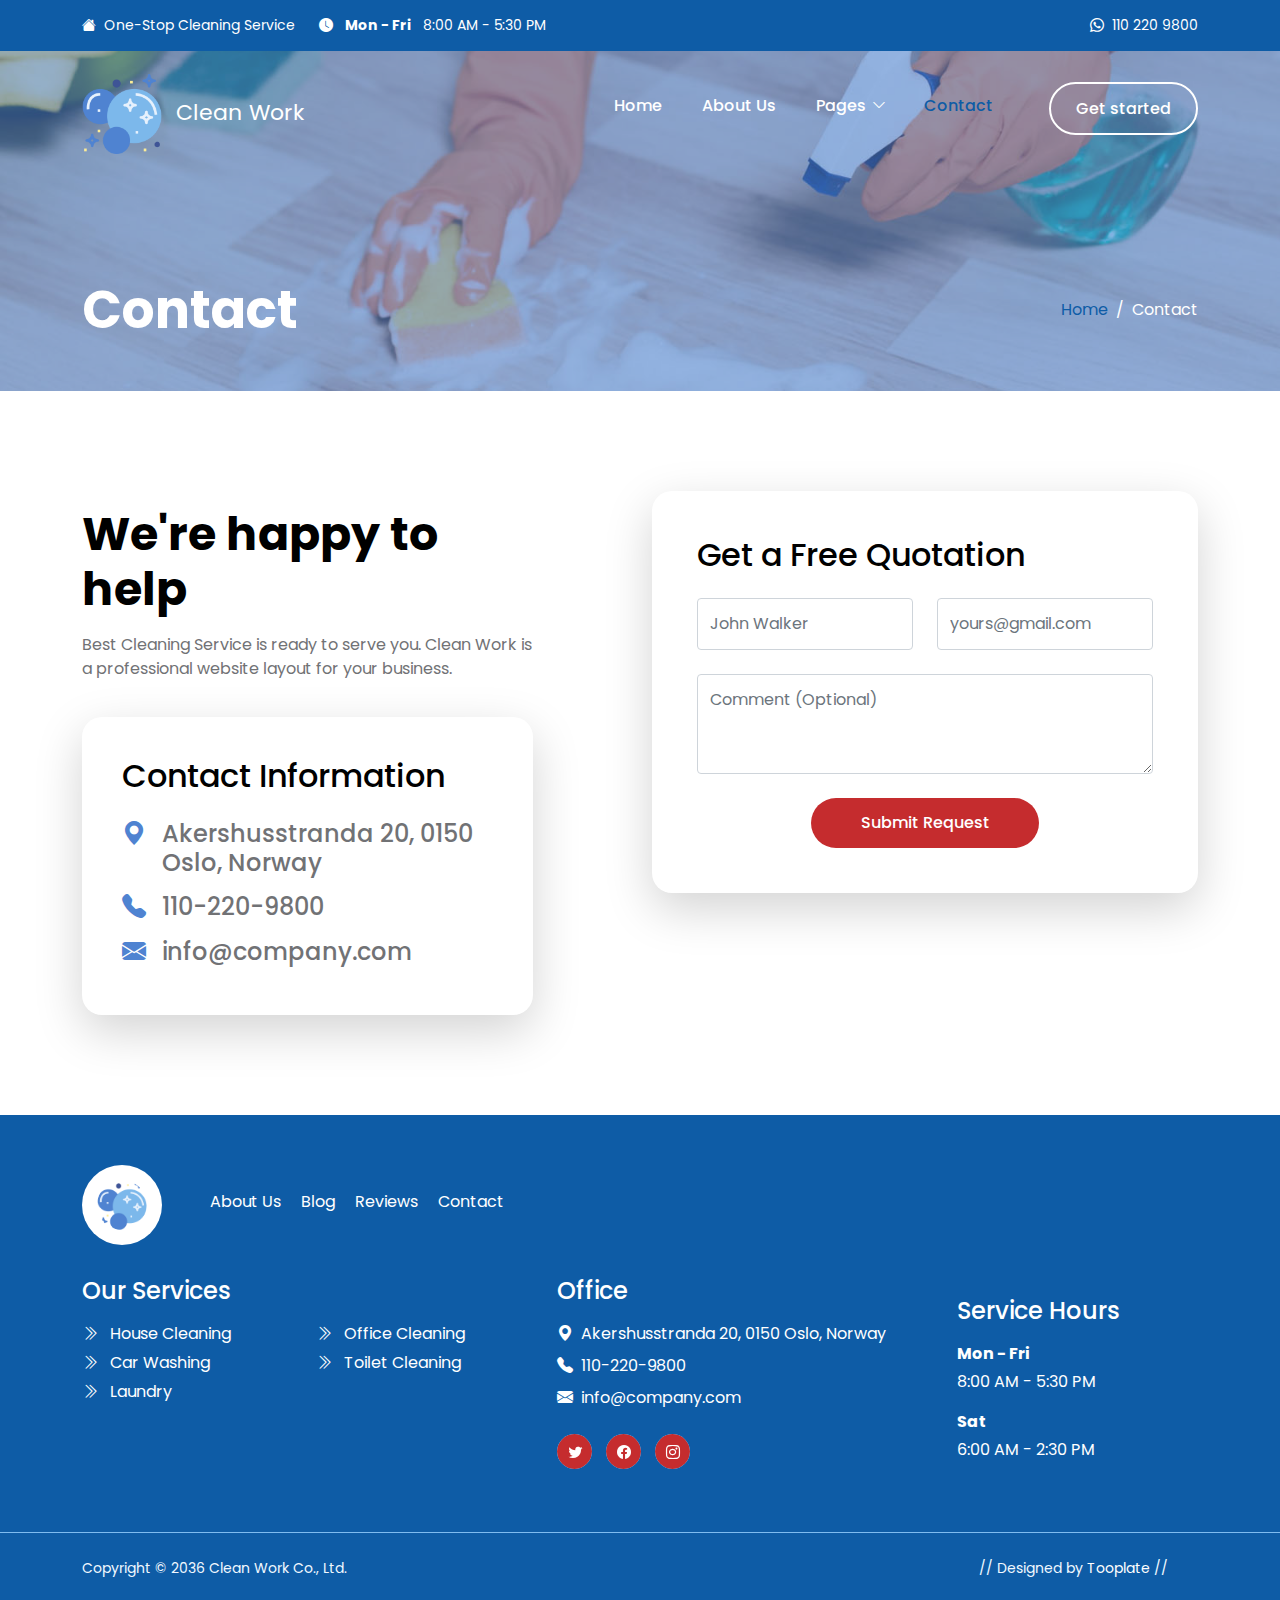
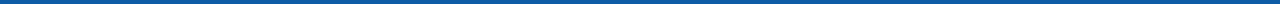
<file: contact.html>
<!doctype html>
<html lang="en">
    <head>
        <meta charset="utf-8">
        <meta name="viewport" content="width=device-width, initial-scale=1">

        <meta name="description" content="">
        <meta name="author" content="">

        <title>Contact</title>

        <!-- CSS FILES -->        
        <link rel="preconnect" href="https://fonts.googleapis.com">
        
        <link rel="preconnect" href="https://fonts.gstatic.com" crossorigin>
        
        <link href="https://fonts.googleapis.com/css2?family=Poppins:ital,wght@0,400;0,500;0,700;1,400&display=swap" rel="stylesheet">

        <link href="css/bootstrap.min.css" rel="stylesheet">

        <link href="css/bootstrap-icons.css" rel="stylesheet">

        <link href="css/tooplate-clean-work.css" rel="stylesheet">
<!--

Tooplate 2132 Clean Work

https://www.tooplate.com/view/2132-clean-work

Free Bootstrap 5 HTML Template

-->
    </head>
    
    <body>

        <header class="site-header">
            <div class="container">
                <div class="row">
                    
                    <div class="col-lg-12 col-12 d-flex flex-wrap">
                        <p class="d-flex me-4 mb-0">
                            <i class="bi-house-fill me-2"></i>
                            One-Stop Cleaning Service
                        </p>

                        <p class="d-flex d-lg-block d-md-block d-none me-4 mb-0">
                            <i class="bi-clock-fill me-2"></i>
                            <strong class="me-2">Mon - Fri</strong> 8:00 AM - 5:30 PM
                        </p>

                        <p class="site-header-icon-wrap text-white d-flex mb-0 ms-auto">
                            <i class="site-header-icon bi-whatsapp me-2"></i>

                            <a href="tel: 110-220-9800" class="text-white">
                                110 220 9800
                            </a>
                        </p>
                    </div>

                </div>
            </div>
        </header>

        <nav class="navbar navbar-expand-lg">
            <div class="container">
                <a class="navbar-brand" href="index.html">
                    <img src="images/bubbles.png" class="logo img-fluid" alt="">

                    <span class="ms-2">Clean Work</span>
                </a>

                <button class="navbar-toggler" type="button" data-bs-toggle="collapse" data-bs-target="#navbarNav" aria-controls="navbarNav" aria-expanded="false" aria-label="Toggle navigation">
                    <span class="navbar-toggler-icon"></span>
                </button>

                <div class="collapse navbar-collapse" id="navbarNav">
                    <ul class="navbar-nav ms-auto">
                        <li class="nav-item">
                            <a class="nav-link" href="index.html">Home</a>
                        </li>

                        <li class="nav-item">
                            <a class="nav-link" href="about.html">About Us</a>
                        </li>

                        <li class="nav-item dropdown">
                            <a class="nav-link dropdown-toggle" href="#section_5" id="navbarLightDropdownMenuLink" role="button" data-bs-toggle="dropdown" aria-expanded="false">Pages</a>

                            <ul class="dropdown-menu dropdown-menu-light" aria-labelledby="navbarLightDropdownMenuLink">
                                <li><a class="dropdown-item" href="services.html">Our Services</a></li>

                                <li><a class="dropdown-item" href="coming-soon.html">Coming Soon</a></li>

                                <li><a class="dropdown-item" href="page-404.html">Page 404</a></li>
                            </ul>
                        </li>

                        <li class="nav-item">
                            <a class="nav-link active" href="contact.html">Contact</a>
                        </li>

                        <li class="nav-item ms-3">
                            <a class="nav-link custom-btn custom-border-btn custom-btn-bg-white btn" href="#">Get started</a>
                        </li>
                    </ul>
                </div>
            </div>
        </nav>

        <main>

            <section class="banner-section d-flex justify-content-center align-items-end">
                <div class="section-overlay"></div>

                <div class="container">
                    <div class="row">

                        <div class="col-lg-7 col-12">
                            <h1 class="text-white mb-lg-0">Contact</h1>
                        </div>

                        <div class="col-lg-4 col-12 d-flex justify-content-lg-end align-items-center ms-auto">
                            <nav aria-label="breadcrumb">
                                <ol class="breadcrumb justify-content-center">
                                    <li class="breadcrumb-item"><a href="index.html">Home</a></li>

                                    <li class="breadcrumb-item active" aria-current="page">Contact</li>
                                </ol>
                            </nav>
                        </div>

                    </div>
                </div>
            </section>
         

            <section class="contact-section section-padding">
                <div class="container">
                    <div class="row">

                        <div class="col-lg-5 col-12 me-auto mb-lg-0 mb-5">
                            <h2 class="my-3">We're happy to help</h2>

                            <p>Best Cleaning Service is ready to serve you. Clean Work is a professional website layout for your business.</p>

                            <div class="contact-info bg-white shadow-lg">
                                <h3 class="mb-4">Contact Information</h3>

                                <h5 class="d-flex mt-3 mb-3">
                                    <i class="bi-geo-alt-fill custom-icon me-3"></i>
                                    Akershusstranda 20, 0150 Oslo, Norway
                                </h5>

                                <h5 class="d-flex mb-3">
                                    <i class="bi-telephone-fill custom-icon me-3"></i>

                                    <a href="tel: 110-220-9800">
                                        110-220-9800
                                    </a>
                                </h5>

                                <h5 class="d-flex">
                                    <i class="bi-envelope-fill custom-icon me-3"></i>

                                    <a href="mailto:info@company.com">
                                        info@company.com
                                    </a>
                                </h5>
                            </div>
                        </div>

                        <div class="col-lg-6 col-12">
                            <form class="custom-form consulting-form bg-white shadow-lg mb-5 mb-lg-0" action="#" method="post" role="form">
                                <div class="consulting-form-header d-flex align-items-center">
                                    <h3 class="mb-4">Get a Free Quotation</h3>
                                </div>

                                <div class="consulting-form-body">
                                    <div class="row">
                                        <div class="col-lg-6 col-md-6 col-12">
                                            <input type="text" name="volunteer-name" id="volunteer-name" class="form-control" placeholder="John Walker" required>
                                        </div>

                                        <div class="col-lg-6 col-md-6 col-12">
                                            <input type="email" name="volunteer-email" id="volunteer-email" pattern="[^ @]*@[^ @]*" class="form-control" placeholder="yours@gmail.com" required>
                                        </div>
                                    </div>

                                    <!-- <select class="form-select form-control" name="job-salary" id="job-salary" aria-label="Default select example">
                                        <option selected>Service Type</option>
                                        <option value="1">House cleaning</option>
                                        <option value="2">Car washing</option>
                                        <option value="2">Office cleaning</option>
                                        <option value="2">Factory cleaning</option>
                                    </select> -->

                                    <textarea name="volunteer-message" rows="3" class="form-control" id="volunteer-message" placeholder="Comment (Optional)"></textarea>

                                    <div class="col-lg-6 col-md-10 col-8 mx-auto">
                                        <button type="submit" class="form-control">Submit Request</button>
                                    </div>
                                </div>
                            </form>
                        </div>

                    </div>
                </div>
            </section>
        </main>

        <footer class="site-footer">
            <div class="container">
                <div class="row">

                    <div class="col-lg-12 col-12 d-flex align-items-center mb-4 pb-2">
                        <div>
                            <img src="images/bubbles.png" class="logo img-fluid" alt="">
                        </div>

                        <ul class="footer-menu d-flex flex-wrap ms-5">
                            <li class="footer-menu-item"><a href="#" class="footer-menu-link">About Us</a></li>

                            <li class="footer-menu-item"><a href="#" class="footer-menu-link">Blog</a></li>

                            <li class="footer-menu-item"><a href="#" class="footer-menu-link">Reviews</a></li>

                            <li class="footer-menu-item"><a href="#" class="footer-menu-link">Contact</a></li>
                        </ul>
                    </div>

                    <div class="col-lg-5 col-12 mb-4 mb-lg-0">
                        <h5 class="site-footer-title mb-3">Our Services</h5>

                        <ul class="footer-menu">
                            <li class="footer-menu-item">
                                <a href="#" class="footer-menu-link">
                                    <i class="bi-chevron-double-right footer-menu-link-icon me-2"></i>
                                    House Cleaning
                                </a>
                            </li>

                            <li class="footer-menu-item">
                                <a href="#" class="footer-menu-link">
                                    <i class="bi-chevron-double-right footer-menu-link-icon me-2"></i>
                                    Car Washing
                                </a>
                            </li>

                            <li class="footer-menu-item">
                                <a href="#" class="footer-menu-link">
                                    <i class="bi-chevron-double-right footer-menu-link-icon me-2"></i>
                                    Laundry
                                </a>
                            </li>

                            <li class="footer-menu-item">
                                <a href="#" class="footer-menu-link">
                                    <i class="bi-chevron-double-right footer-menu-link-icon me-2"></i>
                                    Office Cleaning
                                </a>
                            </li>

                            <li class="footer-menu-item">
                                <a href="#" class="footer-menu-link">
                                    <i class="bi-chevron-double-right footer-menu-link-icon me-2"></i>
                                    Toilet Cleaning
                                </a>
                            </li>
                        </ul>
                    </div>

                    <div class="col-lg-4 col-md-6 col-12 mb-4 mb-lg-0 mb-md-0">
                        <h5 class="site-footer-title mb-3">Office</h5>

                        <p class="text-white d-flex mt-3 mb-2">
                            <i class="bi-geo-alt-fill me-2"></i>
                            Akershusstranda 20, 0150 Oslo, Norway
                        </p>

                        <p class="text-white d-flex mb-2">
                            <i class="bi-telephone-fill me-2"></i>

                            <a href="tel: 110-220-9800" class="site-footer-link">
                                110-220-9800
                            </a>
                        </p>

                        <p class="text-white d-flex">
                            <i class="bi-envelope-fill me-2"></i>

                            <a href="mailto:info@company.com" class="site-footer-link">
                                info@company.com
                            </a>
                        </p>

                        <ul class="social-icon mt-4">
                            <li class="social-icon-item">
                                <a href="#" class="social-icon-link button button--skoll">
                                    <span></span>
                                    <span class="bi-twitter"></span>
                                </a>
                            </li>

                            <li class="social-icon-item">
                                <a href="#" class="social-icon-link button button--skoll">
                                    <span></span>
                                    <span class="bi-facebook"></span>
                                </a>
                            </li>

                            <li class="social-icon-item">
                                <a href="#" class="social-icon-link button button--skoll">
                                    <span></span>
                                    <span class="bi-instagram"></span>
                                </a>
                            </li>
                        </ul>
                    </div>

                    <div class="col-lg-3 col-md-6 col-6 mt-3 mt-lg-0 mt-md-0">
                        <div class="featured-block">
                            <h5 class="text-white mb-3">Service Hours</h5>

                            <strong class="d-block text-white mb-1">Mon - Fri</strong>

                            <p class="text-white mb-3">8:00 AM - 5:30 PM</p>

                            <strong class="d-block text-white mb-1">Sat</strong>

                            <p class="text-white mb-0">6:00 AM - 2:30 PM</p>
                        </div>
                    </div>
                </div>
            </div>

            <div class="site-footer-bottom">
                <div class="container">
                    <div class="row">

                        <div class="col-lg-6 col-12">
                            <p class="copyright-text mb-0">Copyright © 2036 Clean Work Co., Ltd.</p>
                        </div>
                        
                        <div class="col-lg-6 col-12 text-end">
                            <p class="copyright-text mb-0">
                            // Designed by <a href="https://www.tooplate.com" target="_parent">Tooplate</a> //</p>
                        </div>
                        
                    </div>
                </div>
            </div>
        </footer>

        <!-- JAVASCRIPT FILES -->
        <script src="js/jquery.min.js"></script>
        <script src="js/bootstrap.min.js"></script>
        <script src="js/jquery.backstretch.min.js"></script>
        <script src="js/counter.js"></script>
        <script src="js/countdown.js"></script>
        <script src="js/init.js"></script>
        <script src="js/modernizr.js"></script>
        <script src="js/animated-headline.js"></script>
        <script src="js/custom.js"></script>

    </body>
</html>
</file>
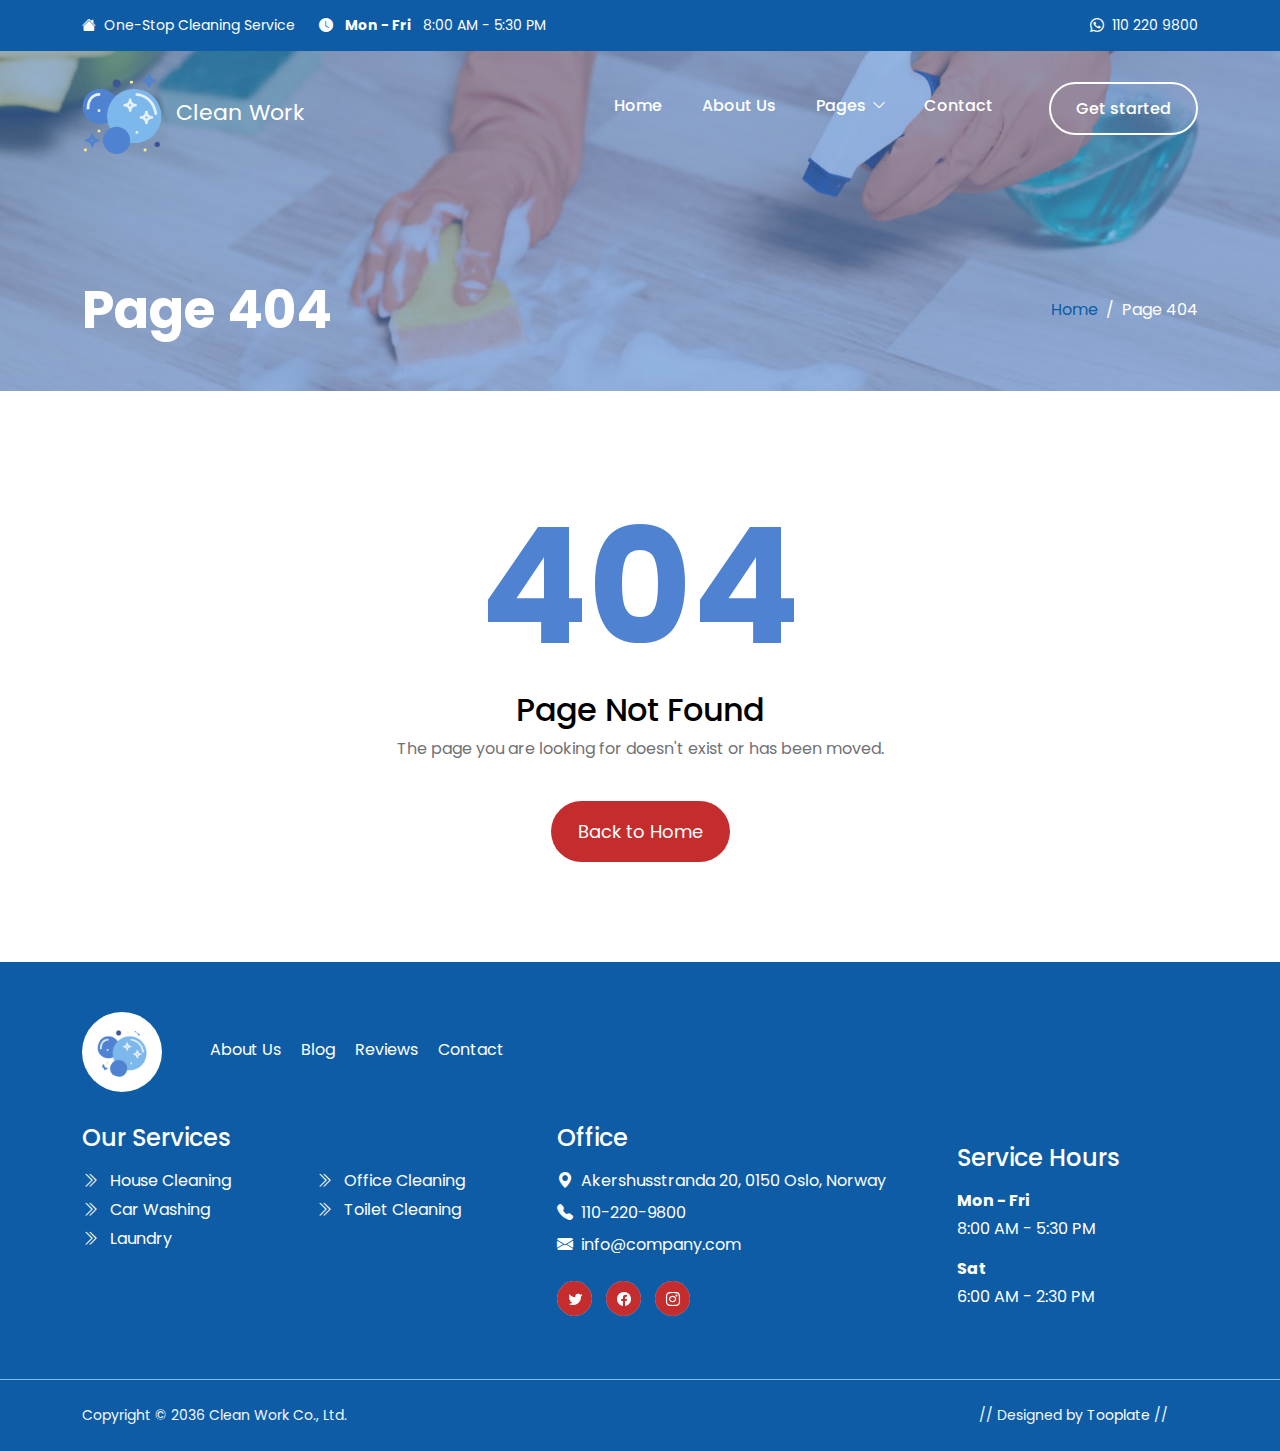
<file: page-404.html>
<!doctype html>
<html lang="en">
    <head>
        <meta charset="utf-8">
        <meta name="viewport" content="width=device-width, initial-scale=1">

        <meta name="description" content="">
        <meta name="author" content="">

        <title>Page Not Found | Bootstrap 5 Theme</title>

        <!-- CSS FILES -->        
        <link rel="preconnect" href="https://fonts.googleapis.com">
        
        <link rel="preconnect" href="https://fonts.gstatic.com" crossorigin>
        
        <link href="https://fonts.googleapis.com/css2?family=Poppins:ital,wght@0,400;0,500;0,700;1,400&display=swap" rel="stylesheet">

        <link href="css/bootstrap.min.css" rel="stylesheet">

        <link href="css/bootstrap-icons.css" rel="stylesheet">

        <link href="css/tooplate-clean-work.css" rel="stylesheet">
<!--

Tooplate 2132 Clean Work

https://www.tooplate.com/view/2132-clean-work

Free Bootstrap 5 HTML Template

-->
    </head>
    
    <body>

        <header class="site-header">
            <div class="container">
                <div class="row">
                    
                    <div class="col-lg-12 col-12 d-flex flex-wrap">
                        <p class="d-flex me-4 mb-0">
                            <i class="bi-house-fill me-2"></i>
                            One-Stop Cleaning Service
                        </p>

                        <p class="d-flex d-lg-block d-md-block d-none me-4 mb-0">
                            <i class="bi-clock-fill me-2"></i>
                            <strong class="me-2">Mon - Fri</strong> 8:00 AM - 5:30 PM
                        </p>

                        <p class="site-header-icon-wrap text-white d-flex mb-0 ms-auto">
                            <i class="site-header-icon bi-whatsapp me-2"></i>

                            <a href="tel: 110-220-9800" class="text-white">
                                110 220 9800
                            </a>
                        </p>
                    </div>

                </div>
            </div>
        </header>

        <nav class="navbar navbar-expand-lg">
            <div class="container">
                <a class="navbar-brand" href="index.html">
                    <img src="images/bubbles.png" class="logo img-fluid" alt="">

                    <span class="ms-2">Clean Work</span>
                </a>

                <button class="navbar-toggler" type="button" data-bs-toggle="collapse" data-bs-target="#navbarNav" aria-controls="navbarNav" aria-expanded="false" aria-label="Toggle navigation">
                    <span class="navbar-toggler-icon"></span>
                </button>

                <div class="collapse navbar-collapse" id="navbarNav">
                    <ul class="navbar-nav ms-auto">
                        <li class="nav-item">
                            <a class="nav-link" href="index.html">Home</a>
                        </li>

                        <li class="nav-item">
                            <a class="nav-link" href="about.html">About Us</a>
                        </li>

                        <li class="nav-item dropdown">
                            <a class="nav-link dropdown-toggle" href="#section_5" id="navbarLightDropdownMenuLink" role="button" data-bs-toggle="dropdown" aria-expanded="false">Pages</a>

                            <ul class="dropdown-menu dropdown-menu-light" aria-labelledby="navbarLightDropdownMenuLink">
                                <li><a class="dropdown-item" href="services.html">Our Services</a></li>

                                <li><a class="dropdown-item" href="coming-soon.html">Coming Soon</a></li>

                                <li><a class="dropdown-item active" href="page-404.html">Page 404</a></li>
                            </ul>
                        </li>

                        <li class="nav-item">
                            <a class="nav-link" href="contact.html">Contact</a>
                        </li>

                        <li class="nav-item ms-3">
                            <a class="nav-link custom-btn custom-border-btn custom-btn-bg-white btn" href="#">Get started</a>
                        </li>
                    </ul>
                </div>
            </div>
        </nav>

        <main>

            <section class="banner-section d-flex justify-content-center align-items-end">
                <div class="section-overlay"></div>

                <div class="container">
                    <div class="row">

                        <div class="col-lg-7 col-12">
                            <h1 class="text-white mb-lg-0">Page 404</h1>
                        </div>

                        <div class="col-lg-4 col-12 d-flex justify-content-lg-end align-items-center ms-auto">
                            <nav aria-label="breadcrumb">
                                <ol class="breadcrumb justify-content-center">
                                    <li class="breadcrumb-item"><a href="index.html">Home</a></li>

                                    <li class="breadcrumb-item active" aria-current="page">Page 404</li>
                                </ol>
                            </nav>
                        </div>

                    </div>
                </div>
            </section>
         

            <section class="section-padding">
                <div class="container">
                    <div class="row">

                        <div class="col-lg-10 col-12 text-center mx-auto">
                            <h2 class="page-404-title">404</h2>

                            <h3>Page Not Found</h3>

                            <p>The page you are looking for doesn't exist or has been moved.</p>

                            <a class="custom-btn btn button button--atlas mt-4" href="index.html">
                                <span>Back to Home</span>

                                <div class="marquee" aria-hidden="true">
                                    <div class="marquee__inner">
                                        <span>Back to Home</span>
                                        <span>Back to Home</span>
                                        <span>Back to Home</span>
                                        <span>Back to Home</span>
                                    </div>
                                </div>
                            </a>
                        </div>

                    </div>
                </div>
            </section>
        </main>

        <footer class="site-footer">
            <div class="container">
                <div class="row">

                    <div class="col-lg-12 col-12 d-flex align-items-center mb-4 pb-2">
                        <div>
                            <img src="images/bubbles.png" class="logo img-fluid" alt="">
                        </div>

                        <ul class="footer-menu d-flex flex-wrap ms-5">
                            <li class="footer-menu-item"><a href="#" class="footer-menu-link">About Us</a></li>

                            <li class="footer-menu-item"><a href="#" class="footer-menu-link">Blog</a></li>

                            <li class="footer-menu-item"><a href="#" class="footer-menu-link">Reviews</a></li>

                            <li class="footer-menu-item"><a href="#" class="footer-menu-link">Contact</a></li>
                        </ul>
                    </div>

                    <div class="col-lg-5 col-12 mb-4 mb-lg-0">
                        <h5 class="site-footer-title mb-3">Our Services</h5>

                        <ul class="footer-menu">
                            <li class="footer-menu-item">
                                <a href="#" class="footer-menu-link">
                                    <i class="bi-chevron-double-right footer-menu-link-icon me-2"></i>
                                    House Cleaning
                                </a>
                            </li>

                            <li class="footer-menu-item">
                                <a href="#" class="footer-menu-link">
                                    <i class="bi-chevron-double-right footer-menu-link-icon me-2"></i>
                                    Car Washing
                                </a>
                            </li>

                            <li class="footer-menu-item">
                                <a href="#" class="footer-menu-link">
                                    <i class="bi-chevron-double-right footer-menu-link-icon me-2"></i>
                                    Laundry
                                </a>
                            </li>

                            <li class="footer-menu-item">
                                <a href="#" class="footer-menu-link">
                                    <i class="bi-chevron-double-right footer-menu-link-icon me-2"></i>
                                    Office Cleaning
                                </a>
                            </li>

                            <li class="footer-menu-item">
                                <a href="#" class="footer-menu-link">
                                    <i class="bi-chevron-double-right footer-menu-link-icon me-2"></i>
                                    Toilet Cleaning
                                </a>
                            </li>
                        </ul>
                    </div>

                    <div class="col-lg-4 col-md-6 col-12 mb-4 mb-lg-0 mb-md-0">
                        <h5 class="site-footer-title mb-3">Office</h5>

                        <p class="text-white d-flex mt-3 mb-2">
                            <i class="bi-geo-alt-fill me-2"></i>
                            Akershusstranda 20, 0150 Oslo, Norway
                        </p>

                        <p class="text-white d-flex mb-2">
                            <i class="bi-telephone-fill me-2"></i>

                            <a href="tel: 110-220-9800" class="site-footer-link">
                                110-220-9800
                            </a>
                        </p>

                        <p class="text-white d-flex">
                            <i class="bi-envelope-fill me-2"></i>

                            <a href="mailto:info@company.com" class="site-footer-link">
                                info@company.com
                            </a>
                        </p>

                        <ul class="social-icon mt-4">
                            <li class="social-icon-item">
                                <a href="#" class="social-icon-link button button--skoll">
                                    <span></span>
                                    <span class="bi-twitter"></span>
                                </a>
                            </li>

                            <li class="social-icon-item">
                                <a href="#" class="social-icon-link button button--skoll">
                                    <span></span>
                                    <span class="bi-facebook"></span>
                                </a>
                            </li>

                            <li class="social-icon-item">
                                <a href="#" class="social-icon-link button button--skoll">
                                    <span></span>
                                    <span class="bi-instagram"></span>
                                </a>
                            </li>
                        </ul>
                    </div>

                    <div class="col-lg-3 col-md-6 col-6 mt-3 mt-lg-0 mt-md-0">
                        <div class="featured-block">
                            <h5 class="text-white mb-3">Service Hours</h5>

                            <strong class="d-block text-white mb-1">Mon - Fri</strong>

                            <p class="text-white mb-3">8:00 AM - 5:30 PM</p>

                            <strong class="d-block text-white mb-1">Sat</strong>

                            <p class="text-white mb-0">6:00 AM - 2:30 PM</p>
                        </div>
                    </div>
                </div>
            </div>

            <div class="site-footer-bottom">
                <div class="container">
                    <div class="row">

                        <div class="col-lg-6 col-12">
                            <p class="copyright-text mb-0">Copyright © 2036 Clean Work Co., Ltd.</p>
                        </div>
                        
                        <div class="col-lg-6 col-12 text-end">
                            <p class="copyright-text mb-0">
                            // Designed by <a href="https://www.tooplate.com" target="_parent">Tooplate</a> //</p>
                        </div>
                        
                    </div>
                </div>
            </div>
        </footer>

        <!-- JAVASCRIPT FILES -->
        <script src="js/jquery.min.js"></script>
        <script src="js/bootstrap.min.js"></script>
        <script src="js/jquery.backstretch.min.js"></script>
        <script src="js/counter.js"></script>
        <script src="js/countdown.js"></script>
        <script src="js/init.js"></script>
        <script src="js/modernizr.js"></script>
        <script src="js/animated-headline.js"></script>
        <script src="js/custom.js"></script>

    </body>
</html>
</file>
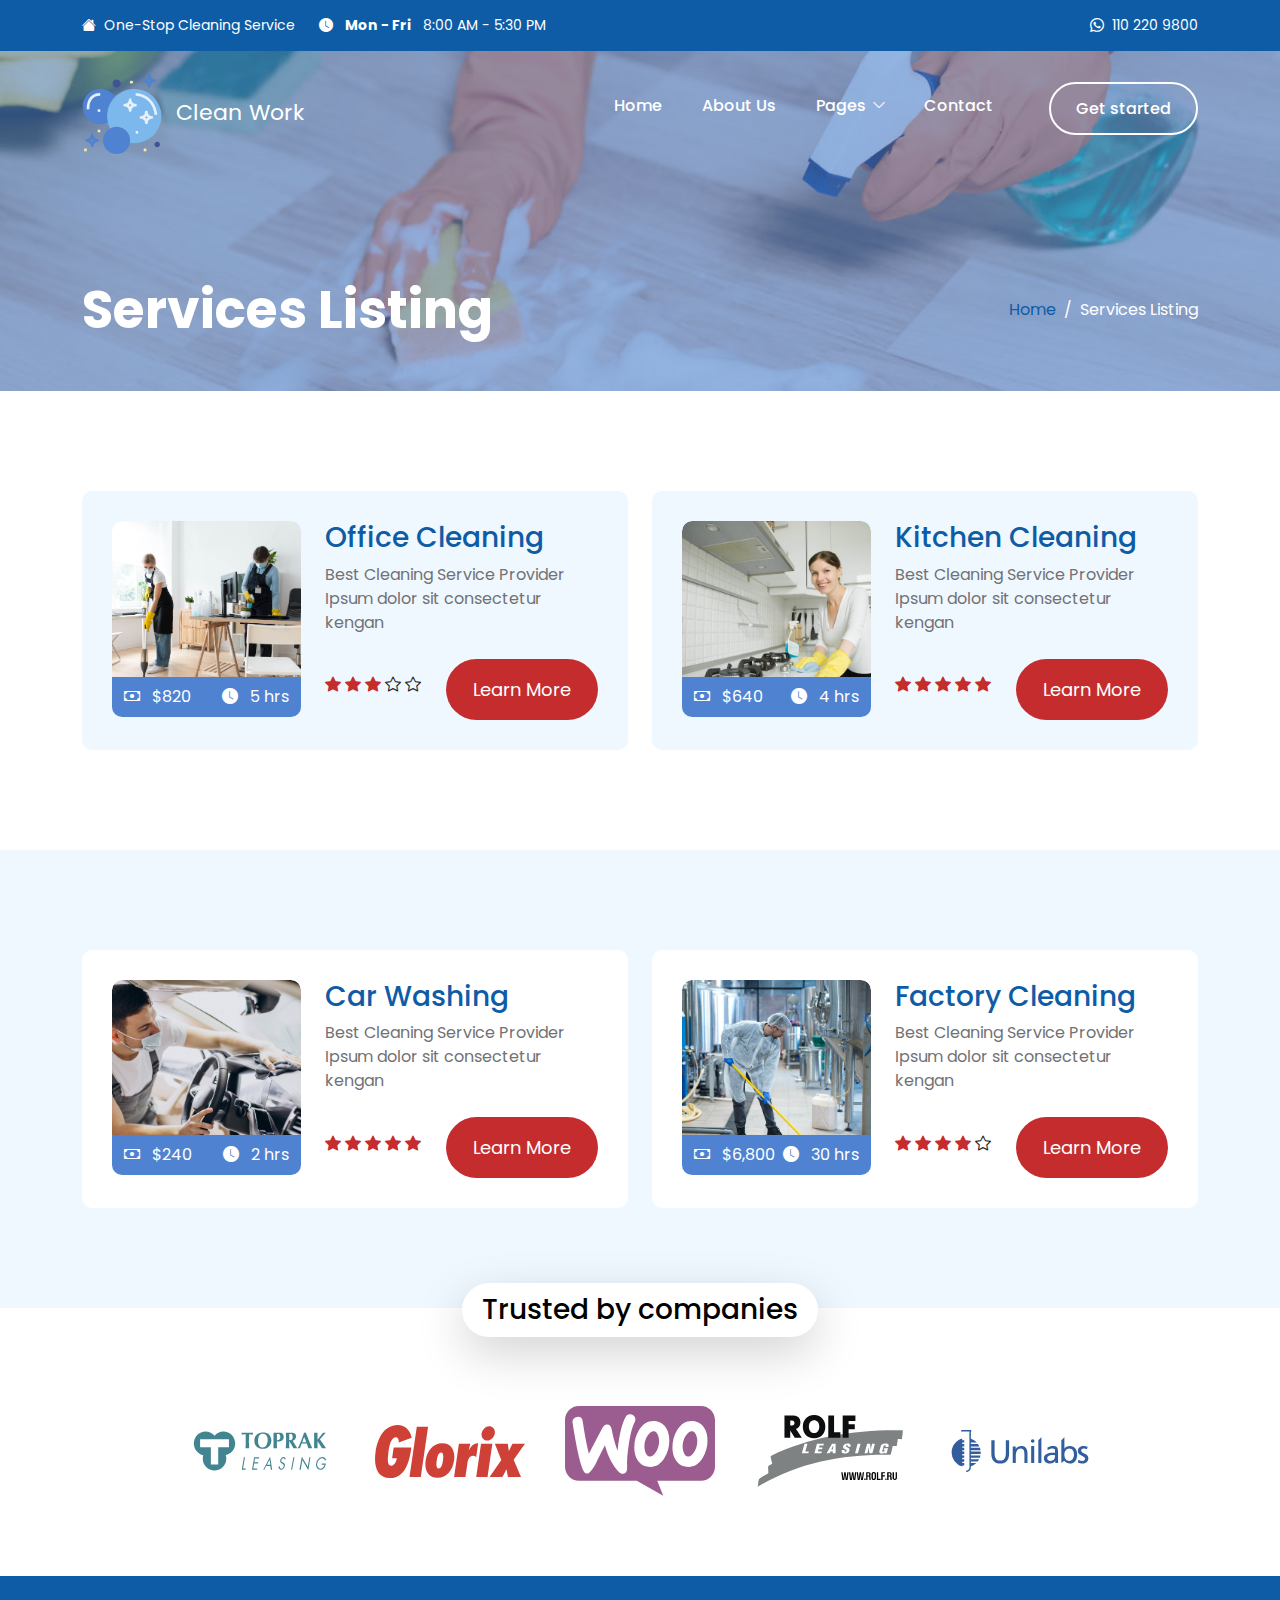
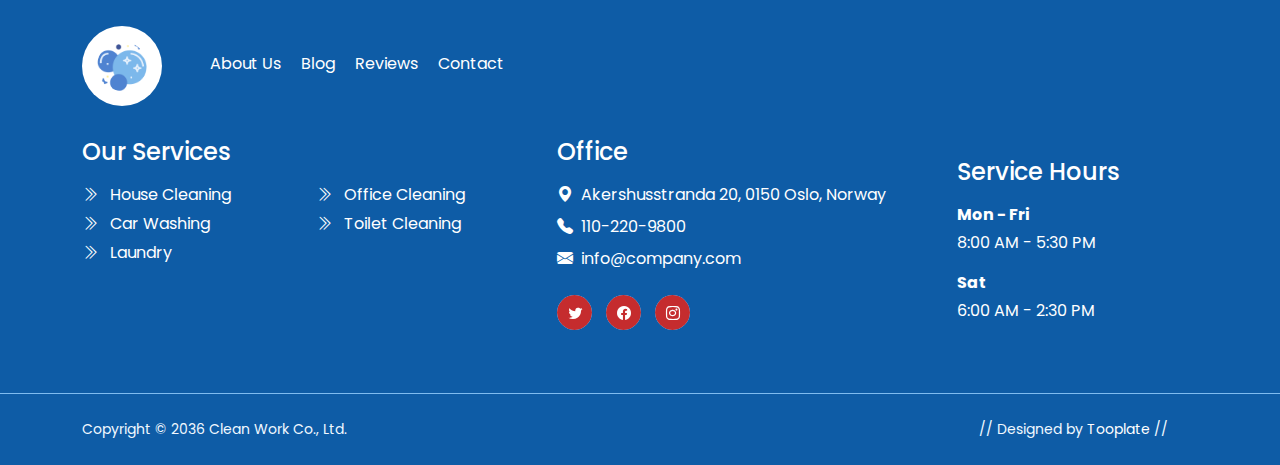
<file: services.html>
<!doctype html>
<html lang="en">
    <head>
        <meta charset="utf-8">
        <meta name="viewport" content="width=device-width, initial-scale=1">

        <meta name="description" content="">
        <meta name="author" content="">

        <title>Services | Bootstrap 5 Theme</title>

        <!-- CSS FILES -->        
        <link rel="preconnect" href="https://fonts.googleapis.com">
        
        <link rel="preconnect" href="https://fonts.gstatic.com" crossorigin>
        
        <link href="https://fonts.googleapis.com/css2?family=Poppins:ital,wght@0,400;0,500;0,700;1,400&display=swap" rel="stylesheet">

        <link href="css/bootstrap.min.css" rel="stylesheet">

        <link href="css/bootstrap-icons.css" rel="stylesheet">

        <link href="css/tooplate-clean-work.css" rel="stylesheet">
<!--

Tooplate 2132 Clean Work

https://www.tooplate.com/view/2132-clean-work

Free Bootstrap 5 HTML Template

-->
    </head>
    
    <body>

        <header class="site-header">
            <div class="container">
                <div class="row">
                    
                    <div class="col-lg-12 col-12 d-flex flex-wrap">
                        <p class="d-flex me-4 mb-0">
                            <i class="bi-house-fill me-2"></i>
                            One-Stop Cleaning Service
                        </p>

                        <p class="d-flex d-lg-block d-md-block d-none me-4 mb-0">
                            <i class="bi-clock-fill me-2"></i>
                            <strong class="me-2">Mon - Fri</strong> 8:00 AM - 5:30 PM
                        </p>

                        <p class="site-header-icon-wrap text-white d-flex mb-0 ms-auto">
                            <i class="site-header-icon bi-whatsapp me-2"></i>

                            <a href="tel: 110-220-9800" class="text-white">
                                110 220 9800
                            </a>
                        </p>
                    </div>

                </div>
            </div>
        </header>

        <nav class="navbar navbar-expand-lg">
            <div class="container">
                <a class="navbar-brand" href="index.html">
                    <img src="images/bubbles.png" class="logo img-fluid" alt="">

                    <span class="ms-2">Clean Work</span>
                </a>

                <button class="navbar-toggler" type="button" data-bs-toggle="collapse" data-bs-target="#navbarNav" aria-controls="navbarNav" aria-expanded="false" aria-label="Toggle navigation">
                    <span class="navbar-toggler-icon"></span>
                </button>

                <div class="collapse navbar-collapse" id="navbarNav">
                    <ul class="navbar-nav ms-auto">
                        <li class="nav-item">
                            <a class="nav-link" href="index.html">Home</a>
                        </li>

                        <li class="nav-item">
                            <a class="nav-link" href="about.html">About Us</a>
                        </li>

                        <li class="nav-item dropdown">
                            <a class="nav-link dropdown-toggle" href="#section_5" id="navbarLightDropdownMenuLink" role="button" data-bs-toggle="dropdown" aria-expanded="false">Pages</a>

                            <ul class="dropdown-menu dropdown-menu-light" aria-labelledby="navbarLightDropdownMenuLink">
                                <li><a class="dropdown-item active" href="services.html">Our Services</a></li>

                                <li><a class="dropdown-item" href="coming-soon.html">Coming Soon</a></li>

                                <li><a class="dropdown-item" href="page-404.html">Page 404</a></li>
                            </ul>
                        </li>

                        <li class="nav-item">
                            <a class="nav-link" href="contact.html">Contact</a>
                        </li>

                        <li class="nav-item ms-3">
                            <a class="nav-link custom-btn custom-border-btn custom-btn-bg-white btn" href="#">Get started</a>
                        </li>
                    </ul>
                </div>
            </div>
        </nav>

        <main>

            <section class="banner-section d-flex justify-content-center align-items-end">
                <div class="section-overlay"></div>

                <div class="container">
                    <div class="row">

                        <div class="col-lg-7 col-12">
                            <h1 class="text-white mb-lg-0">Services Listing</h1>
                        </div>

                        <div class="col-lg-4 col-12 d-flex justify-content-lg-end align-items-center ms-auto">
                            <nav aria-label="breadcrumb">
                                <ol class="breadcrumb justify-content-center">
                                    <li class="breadcrumb-item"><a href="index.html">Home</a></li>

                                    <li class="breadcrumb-item active" aria-current="page">Services Listing</li>
                                </ol>
                            </nav>
                        </div>

                    </div>
                </div>
            </section>


            <section class="services-section section-padding">           
                <div class="container">
                    <div class="row">

                        <div class="col-lg-6 col-12">
                            <div class="services-thumb section-bg mb-lg-0">
                                <div class="row">
                                    <div class="col-lg-5 col-md-5 col-12">
                                        <div class="services-image-wrap">
                                            <a href="services-detail.html">
                                                <img src="images/services/people-taking-care-office-cleaning.jpg" class="services-image img-fluid" alt="">
                                                <img src="images/services/person-taking-care-office.jpg" class="services-image services-image-hover img-fluid" alt="">

                                                <div class="services-icon-wrap">
                                                    <div class="d-flex justify-content-between align-items-center">
                                                        <p class="text-white mb-0">
                                                            <i class="bi-cash me-2"></i>
                                                            $820
                                                        </p>

                                                        <p class="text-white mb-0">
                                                            <i class="bi-clock-fill me-2"></i>
                                                            5 hrs
                                                        </p>
                                                    </div>                                                    
                                                </div>
                                            </a>
                                        </div>
                                    </div>

                                    <div class="col-lg-7 col-md-7 col-12 d-flex align-items-center">
                                        <div class="services-info mt-4 mt-lg-0 mt-md-0">
                                            <h4 class="services-title mb-1 mb-lg-2">
                                                <a class="services-title-link" href="services-detail.html">Office Cleaning</a>
                                            </h4>

                                            <p>Best Cleaning Service Provider Ipsum dolor sit consectetur kengan</p>

                                            <div class="d-flex flex-wrap align-items-center">
                                                <div class="reviews-icons">
                                                    <i class="bi-star-fill"></i>
                                                    <i class="bi-star-fill"></i>
                                                    <i class="bi-star-fill"></i>
                                                    <i class="bi-star"></i>
                                                    <i class="bi-star"></i>
                                                </div>

                                                <a href="services-detail.html" class="custom-btn btn button button--atlas mt-2 ms-auto">
                                                    <span>Learn More</span>

                                                    <div class="marquee" aria-hidden="true">
                                                        <div class="marquee__inner">
                                                            <span>Learn More</span>
                                                            <span>Learn More</span>
                                                            <span>Learn More</span>
                                                            <span>Learn More</span>
                                                        </div>
                                                    </div>
                                                </a>
                                            </div>
                                        </div>
                                    </div>
                                </div>
                            </div>
                        </div>

                        <div class="col-lg-6 col-12">
                            <div class="services-thumb section-bg mb-lg-0">
                                <div class="row">
                                    <div class="col-lg-5 col-md-5 col-12">
                                        <div class="services-image-wrap">
                                            <a href="services-detail.html">
                                                <img src="images/services/young-smiling-woman-wearing-rubber-gloves-cleaning-stove.jpg" class="services-image img-fluid" alt="">
                                                <img src="images/services/woman-holding-rag-detergent-cleaning-cooker.jpg" class="services-image services-image-hover img-fluid" alt="">

                                                <div class="services-icon-wrap">
                                                    <div class="d-flex justify-content-between align-items-center">
                                                        <p class="text-white mb-0">
                                                            <i class="bi-cash me-2"></i>
                                                            $640
                                                        </p>

                                                        <p class="text-white mb-0">
                                                            <i class="bi-clock-fill me-2"></i>
                                                            4 hrs
                                                        </p>
                                                    </div>                                                    
                                                </div>
                                            </a>
                                        </div>
                                    </div>

                                    <div class="col-lg-7 col-md-7 col-12 d-flex align-items-center">
                                        <div class="services-info mt-4 mt-lg-0 mt-md-0">
                                            <h4 class="services-title mb-1 mb-lg-2">
                                                <a class="services-title-link" href="services-detail.html">Kitchen Cleaning</a>
                                            </h4>

                                            <p>Best Cleaning Service Provider Ipsum dolor sit consectetur kengan</p>

                                            <div class="d-flex flex-wrap align-items-center">
                                                <div class="reviews-icons">
                                                    <i class="bi-star-fill"></i>
                                                    <i class="bi-star-fill"></i>
                                                    <i class="bi-star-fill"></i>
                                                    <i class="bi-star-fill"></i>
                                                    <i class="bi-star-fill"></i>
                                                </div>

                                                <a href="services-detail.html" class="custom-btn btn button button--atlas mt-2 ms-auto">
                                                    <span>Learn More</span>

                                                    <div class="marquee" aria-hidden="true">
                                                        <div class="marquee__inner">
                                                            <span>Learn More</span>
                                                            <span>Learn More</span>
                                                            <span>Learn More</span>
                                                            <span>Learn More</span>
                                                        </div>
                                                    </div>
                                                </a>
                                            </div>
                                        </div>
                                    </div>
                                </div>
                            </div>
                        </div>

                    </div>
                </div>
            </section>
         

            <section class="services-section section-padding section-bg">                
                <div class="container">
                    <div class="row">

                        <div class="col-lg-6 col-12">
                            <div class="services-thumb mb-lg-0">
                                <div class="row">
                                    <div class="col-lg-5 col-md-5 col-12">
                                        <div class="services-image-wrap">
                                            <a href="services-detail.html">
                                                <img src="images/services/man-polishing-car-inside-car-service.jpg" class="services-image img-fluid" alt="">
                                                <img src="images/services/man-polishing-car-inside.jpg" class="services-image services-image-hover img-fluid" alt="">

                                                <div class="services-icon-wrap">
                                                    <div class="d-flex justify-content-between align-items-center">
                                                        <p class="text-white mb-0">
                                                            <i class="bi-cash me-2"></i>
                                                            $240
                                                        </p>

                                                        <p class="text-white mb-0">
                                                            <i class="bi-clock-fill me-2"></i>
                                                            2 hrs
                                                        </p>
                                                    </div>                                                    
                                                </div>
                                            </a>
                                        </div>
                                    </div>

                                    <div class="col-lg-7 col-md-7 col-12 d-flex align-items-center">
                                        <div class="services-info mt-4 mt-lg-0 mt-md-0">
                                            <h4 class="services-title mb-1 mb-lg-2">
                                                <a class="services-title-link" href="services-detail.html">Car Washing</a>
                                            </h4>

                                            <p>Best Cleaning Service Provider Ipsum dolor sit consectetur kengan</p>

                                            <div class="d-flex flex-wrap align-items-center">
                                                <div class="reviews-icons">
                                                    <i class="bi-star-fill"></i>
                                                    <i class="bi-star-fill"></i>
                                                    <i class="bi-star-fill"></i>
                                                    <i class="bi-star-fill"></i>
                                                    <i class="bi-star-fill"></i>
                                                </div>

                                                <a href="services-detail.html" class="custom-btn btn button button--atlas mt-2 ms-auto">
                                                    <span>Learn More</span>

                                                    <div class="marquee" aria-hidden="true">
                                                        <div class="marquee__inner">
                                                            <span>Learn More</span>
                                                            <span>Learn More</span>
                                                            <span>Learn More</span>
                                                            <span>Learn More</span>
                                                        </div>
                                                    </div>
                                                </a>
                                            </div>
                                        </div>
                                    </div>
                                </div>
                            </div>
                        </div>

                        <div class="col-lg-6 col-12">
                            <div class="services-thumb mb-lg-0">
                                <div class="row">
                                    <div class="col-lg-5 col-md-5 col-12">
                                        <div class="services-image-wrap">
                                            <a href="services-detail.html">
                                                <img src="images/services/professional-industrial-cleaner-protective-uniform-cleaning-floor-food-processing-plant.jpg" class="services-image img-fluid" alt="">
                                                <img src="images/services/close-up-mop-cleaning-industrial-plant-floor.jpg" class="services-image services-image-hover img-fluid" alt="">

                                                <div class="services-icon-wrap">
                                                    <div class="d-flex justify-content-between align-items-center">
                                                        <p class="text-white mb-0">
                                                            <i class="bi-cash me-2"></i>
                                                            $6,800
                                                        </p>

                                                        <p class="text-white mb-0">
                                                            <i class="bi-clock-fill me-2"></i>
                                                            30 hrs
                                                        </p>
                                                    </div>                                                    
                                                </div>
                                            </a>
                                        </div>
                                    </div>

                                    <div class="col-lg-7 col-md-7 col-12 d-flex align-items-center">
                                        <div class="services-info mt-4 mt-lg-0 mt-md-0">
                                            <h4 class="services-title mb-1 mb-lg-2">
                                                <a class="services-title-link" href="services-detail.html">Factory Cleaning</a>
                                            </h4>

                                            <p>Best Cleaning Service Provider Ipsum dolor sit consectetur kengan</p>

                                            <div class="d-flex flex-wrap align-items-center">
                                                <div class="reviews-icons">
                                                    <i class="bi-star-fill"></i>
                                                    <i class="bi-star-fill"></i>
                                                    <i class="bi-star-fill"></i>
                                                    <i class="bi-star-fill"></i>
                                                    <i class="bi-star"></i>
                                                </div>

                                                <a href="services-detail.html" class="custom-btn btn button button--atlas mt-2 ms-auto">
                                                    <span>Learn More</span>

                                                    <div class="marquee" aria-hidden="true">
                                                        <div class="marquee__inner">
                                                            <span>Learn More</span>
                                                            <span>Learn More</span>
                                                            <span>Learn More</span>
                                                            <span>Learn More</span>
                                                        </div>
                                                    </div>
                                                </a>
                                            </div>
                                        </div>
                                    </div>
                                </div>
                            </div>
                        </div>

                    </div>
                </div>
            </section>


            <section class="partners-section">
                <div class="container">
                    <div class="row justify-content-center align-items-center">

                        <div class="col-lg-12 col-12">
                            <h4 class="partners-section-title bg-white shadow-lg">Trusted by companies</h4>
                        </div>

                        <div class="col-lg-2 col-md-4 col-6">
                            <img src="images/partners/toprak-leasing.svg" class="partners-image img-fluid">
                        </div>

                        <div class="col-lg-2 col-md-4 col-6">
                            <img src="images/partners/glorix.svg" class="partners-image img-fluid">
                        </div>

                        <div class="col-lg-2 col-md-4 col-6">
                            <img src="images/partners/woocommerce.svg" class="partners-image img-fluid">
                        </div>

                        <div class="col-lg-2 col-md-4 col-6">
                            <img src="images/partners/rolf-leasing.svg" class="partners-image img-fluid">
                        </div>

                        <div class="col-lg-2 col-md-4 col-6">
                            <img src="images/partners/unilabs.svg" class="partners-image img-fluid">
                        </div>

                    </div>
                </div>
            </section>
        </main>

        <footer class="site-footer">
            <div class="container">
                <div class="row">

                    <div class="col-lg-12 col-12 d-flex align-items-center mb-4 pb-2">
                        <div>
                            <img src="images/bubbles.png" class="logo img-fluid" alt="">
                        </div>

                        <ul class="footer-menu d-flex flex-wrap ms-5">
                            <li class="footer-menu-item"><a href="#" class="footer-menu-link">About Us</a></li>

                            <li class="footer-menu-item"><a href="#" class="footer-menu-link">Blog</a></li>

                            <li class="footer-menu-item"><a href="#" class="footer-menu-link">Reviews</a></li>

                            <li class="footer-menu-item"><a href="#" class="footer-menu-link">Contact</a></li>
                        </ul>
                    </div>

                    <div class="col-lg-5 col-12 mb-4 mb-lg-0">
                        <h5 class="site-footer-title mb-3">Our Services</h5>

                        <ul class="footer-menu">
                            <li class="footer-menu-item">
                                <a href="#" class="footer-menu-link">
                                    <i class="bi-chevron-double-right footer-menu-link-icon me-2"></i>
                                    House Cleaning
                                </a>
                            </li>

                            <li class="footer-menu-item">
                                <a href="#" class="footer-menu-link">
                                    <i class="bi-chevron-double-right footer-menu-link-icon me-2"></i>
                                    Car Washing
                                </a>
                            </li>

                            <li class="footer-menu-item">
                                <a href="#" class="footer-menu-link">
                                    <i class="bi-chevron-double-right footer-menu-link-icon me-2"></i>
                                    Laundry
                                </a>
                            </li>

                            <li class="footer-menu-item">
                                <a href="#" class="footer-menu-link">
                                    <i class="bi-chevron-double-right footer-menu-link-icon me-2"></i>
                                    Office Cleaning
                                </a>
                            </li>

                            <li class="footer-menu-item">
                                <a href="#" class="footer-menu-link">
                                    <i class="bi-chevron-double-right footer-menu-link-icon me-2"></i>
                                    Toilet Cleaning
                                </a>
                            </li>
                        </ul>
                    </div>

                    <div class="col-lg-4 col-md-6 col-12 mb-4 mb-lg-0 mb-md-0">
                        <h5 class="site-footer-title mb-3">Office</h5>

                        <p class="text-white d-flex mt-3 mb-2">
                            <i class="bi-geo-alt-fill me-2"></i>
                            Akershusstranda 20, 0150 Oslo, Norway
                        </p>

                        <p class="text-white d-flex mb-2">
                            <i class="bi-telephone-fill me-2"></i>

                            <a href="tel: 110-220-9800" class="site-footer-link">
                                110-220-9800
                            </a>
                        </p>

                        <p class="text-white d-flex">
                            <i class="bi-envelope-fill me-2"></i>

                            <a href="mailto:info@company.com" class="site-footer-link">
                                info@company.com
                            </a>
                        </p>

                        <ul class="social-icon mt-4">
                            <li class="social-icon-item">
                                <a href="#" class="social-icon-link button button--skoll">
                                    <span></span>
                                    <span class="bi-twitter"></span>
                                </a>
                            </li>

                            <li class="social-icon-item">
                                <a href="#" class="social-icon-link button button--skoll">
                                    <span></span>
                                    <span class="bi-facebook"></span>
                                </a>
                            </li>

                            <li class="social-icon-item">
                                <a href="#" class="social-icon-link button button--skoll">
                                    <span></span>
                                    <span class="bi-instagram"></span>
                                </a>
                            </li>
                        </ul>
                    </div>

                    <div class="col-lg-3 col-md-6 col-6 mt-3 mt-lg-0 mt-md-0">
                        <div class="featured-block">
                            <h5 class="text-white mb-3">Service Hours</h5>

                            <strong class="d-block text-white mb-1">Mon - Fri</strong>

                            <p class="text-white mb-3">8:00 AM - 5:30 PM</p>

                            <strong class="d-block text-white mb-1">Sat</strong>

                            <p class="text-white mb-0">6:00 AM - 2:30 PM</p>
                        </div>
                    </div>
                </div>
            </div>

            <div class="site-footer-bottom">
                <div class="container">
                    <div class="row">

                        <div class="col-lg-6 col-12">
                            <p class="copyright-text mb-0">Copyright © 2036 Clean Work Co., Ltd.</p>
                        </div>
                        
                        <div class="col-lg-6 col-12 text-end">
                            <p class="copyright-text mb-0">
                            // Designed by <a href="https://www.tooplate.com" target="_parent">Tooplate</a> //</p>
                        </div>
                        
                    </div>
                </div>
            </div>
        </footer>

        <!-- JAVASCRIPT FILES -->
        <script src="js/jquery.min.js"></script>
        <script src="js/bootstrap.min.js"></script>
        <script src="js/jquery.backstretch.min.js"></script>
        <script src="js/counter.js"></script>
        <script src="js/countdown.js"></script>
        <script src="js/init.js"></script>
        <script src="js/modernizr.js"></script>
        <script src="js/animated-headline.js"></script>
        <script src="js/custom.js"></script>

    </body>
</html>
</file>
<file: css/tooplate-clean-work.css>
/*

Tooplate 2132 Clean Work

https://www.tooplate.com/view/2132-clean-work

*/

body{
  overflow-x: hidden;
}

/*---------------------------------------
  CUSTOM PROPERTIES ( VARIABLES )             
-----------------------------------------*/
:root {
  --white-color:                  #ffffff;
  --primary-color:                 #0e5ca6;
  --secondary-color:              #4f83d1;
  --section-bg-color:             #f0f8ff;
  --custom-btn-bg-color:          rgb(197,44,46);
  --custom-btn-bg-hover-color:    #0e5ca6;
  --dark-color:                   #000000;
  --p-color:                      #717275;
  --border-color:                 #e9eaeb;
  --link-hover-color:             #4f83d1;

  --body-font-family:             'Poppins', sans-serif;

  --h1-font-size:                 52px;
  --h2-font-size:                 46px;
  --h3-font-size:                 32px;
  --h4-font-size:                 28px;
  --h5-font-size:                 24px;
  --h6-font-size:                 22px;
  --p-font-size:                  16px;
  --btn-font-size:                18px;
  --copyright-font-size:          14px;

  --border-radius-large:          100px;
  --border-radius-medium:         20px;
  --border-radius-small:          10px;

  --font-weight-normal:           400;
  --font-weight-medium:           500;
  --font-weight-bold:             700;
}

body {
  background-color: var(--white-color);
  font-family: var(--body-font-family); 
}


/*---------------------------------------
  TYPOGRAPHY               
-----------------------------------------*/

h2,
h3,
h4,
h5,
h6 {
  color: var(--dark-color);
}

h1,
h2,
h3,
h4,
h5,
h6 {
  font-weight: var(--font-weight-medium);
}

h1 {
  font-size: var(--h1-font-size);
  font-weight: var(--font-weight-bold);
}

h2 {
  font-size: var(--h2-font-size);
  font-weight: var(--font-weight-bold);
}

h3 {
  font-size: var(--h3-font-size);
}

h4 {
  font-size: var(--h4-font-size);
}

h5 {
  font-size: var(--h5-font-size);
}

h6 {
  font-size: var(--h6-font-size);
}

p {
  color: var(--p-color);
  font-size: var(--p-font-size);
  font-weight: var(--font-weight-normal);
}

ul li {
  color: var(--p-color);
  font-size: var(--p-font-size);
  font-weight: var(--font-weight-normal);
}

a, 
button {
  touch-action: manipulation;
  transition: all 0.3s;
}

a {
  display: inline-block;
  color: var(--primary-color);
  text-decoration: none;
}

a:hover {
  color: var(--link-hover-color);
}

b,
strong {
  font-weight: var(--font-weight-bold);
}

.page-404-title {
  color: var(--secondary-color);
  font-size: 10rem;
}


/*---------------------------------------
  SECTION               
-----------------------------------------*/
.section-padding {
  padding-top: 100px;
  padding-bottom: 100px;
}

.section-bg {
  background-color: var(--section-bg-color);
}

.section-overlay {
  background-color: var(--secondary-color);
  position: absolute;
  top: 0;
  left: 0;
  pointer-events: none;
  width: 100%;
  height: 100%;
  opacity: 0.6;
}

.testimonial-section .section-overlay {
  opacity: 0.85;
}

.section-overlay + .container {
  position: relative;
}


/*---------------------------------------
  ANIMATED HEADLINE               
-----------------------------------------*/
.cd-words-wrapper {
  display: inline-block;
  position: relative;
  text-align: left;
}

.cd-words-wrapper b {
  color: rgb(197,44,46);
  display: inline-block;
  position: absolute;
  white-space: nowrap;
  left: 0;
  top: 0;
  text-transform: uppercase;
}

.cd-words-wrapper b.is-visible {
  position: relative;
}

.no-js .cd-words-wrapper b {
  opacity: 0;
}

.no-js .cd-words-wrapper b.is-visible {
  opacity: 1;
}

.cd-headline.rotate-1 .cd-words-wrapper {
  -webkit-perspective: 300px;
  -moz-perspective: 300px;
  perspective: 300px;
}

.cd-headline.rotate-1 b {
  opacity: 0;
  -webkit-transform-origin: 50% 100%;
  -moz-transform-origin: 50% 100%;
  -ms-transform-origin: 50% 100%;
  -o-transform-origin: 50% 100%;
  transform-origin: 50% 100%;
  -webkit-transform: rotateX(180deg);
  -moz-transform: rotateX(180deg);
  -ms-transform: rotateX(180deg);
  -o-transform: rotateX(180deg);
  transform: rotateX(180deg);
}

.cd-headline.rotate-1 b.is-visible {
  opacity: 1;
  -webkit-transform: rotateX(0deg);
  -moz-transform: rotateX(0deg);
  -ms-transform: rotateX(0deg);
  -o-transform: rotateX(0deg);
  transform: rotateX(0deg);
  -webkit-animation: cd-rotate-1-in 1.2s;
  -moz-animation: cd-rotate-1-in 1.2s;
  animation: cd-rotate-1-in 1.2s;
}

.cd-headline.rotate-1 b.is-hidden {
  -webkit-transform: rotateX(180deg);
  -moz-transform: rotateX(180deg);
  -ms-transform: rotateX(180deg);
  -o-transform: rotateX(180deg);
  transform: rotateX(180deg);
  -webkit-animation: cd-rotate-1-out 1.2s;
  -moz-animation: cd-rotate-1-out 1.2s;
  animation: cd-rotate-1-out 1.2s;
}

@-webkit-keyframes cd-rotate-1-in {
  0% {
    -webkit-transform: rotateX(180deg);
    opacity: 0;
  }
  35% {
    -webkit-transform: rotateX(120deg);
    opacity: 0;
  }
  65% {
    opacity: 0;
  }
  100% {
    -webkit-transform: rotateX(360deg);
    opacity: 1;
  }
}

@-moz-keyframes cd-rotate-1-in {
  0% {
    -moz-transform: rotateX(180deg);
    opacity: 0;
  }
  35% {
    -moz-transform: rotateX(120deg);
    opacity: 0;
  }
  65% {
    opacity: 0;
  }
  100% {
    -moz-transform: rotateX(360deg);
    opacity: 1;
  }
}

@keyframes cd-rotate-1-in {
  0% {
    -webkit-transform: rotateX(180deg);
    -moz-transform: rotateX(180deg);
    -ms-transform: rotateX(180deg);
    -o-transform: rotateX(180deg);
    transform: rotateX(180deg);
    opacity: 0;
  }
  35% {
    -webkit-transform: rotateX(120deg);
    -moz-transform: rotateX(120deg);
    -ms-transform: rotateX(120deg);
    -o-transform: rotateX(120deg);
    transform: rotateX(120deg);
    opacity: 0;
  }
  65% {
    opacity: 0;
  }
  100% {
    -webkit-transform: rotateX(360deg);
    -moz-transform: rotateX(360deg);
    -ms-transform: rotateX(360deg);
    -o-transform: rotateX(360deg);
    transform: rotateX(360deg);
    opacity: 1;
  }
}

@-webkit-keyframes cd-rotate-1-out {
  0% {
    -webkit-transform: rotateX(0deg);
    opacity: 1;
  }
  35% {
    -webkit-transform: rotateX(-40deg);
    opacity: 1;
  }
  65% {
    opacity: 0;
  }
  100% {
    -webkit-transform: rotateX(180deg);
    opacity: 0;
  }
}

@-moz-keyframes cd-rotate-1-out {
  0% {
    -moz-transform: rotateX(0deg);
    opacity: 1;
  }
  35% {
    -moz-transform: rotateX(-40deg);
    opacity: 1;
  }
  65% {
    opacity: 0;
  }
  100% {
    -moz-transform: rotateX(180deg);
    opacity: 0;
  }
}

@keyframes cd-rotate-1-out {
  0% {
    -webkit-transform: rotateX(0deg);
    -moz-transform: rotateX(0deg);
    -ms-transform: rotateX(0deg);
    -o-transform: rotateX(0deg);
    transform: rotateX(0deg);
    opacity: 1;
  }
  35% {
    -webkit-transform: rotateX(-40deg);
    -moz-transform: rotateX(-40deg);
    -ms-transform: rotateX(-40deg);
    -o-transform: rotateX(-40deg);
    transform: rotateX(-40deg);
    opacity: 1;
  }
  65% {
    opacity: 0;
  }
  100% {
    -webkit-transform: rotateX(180deg);
    -moz-transform: rotateX(180deg);
    -ms-transform: rotateX(180deg);
    -o-transform: rotateX(180deg);
    transform: rotateX(180deg);
    opacity: 0;
  }
}


/*---------------------------------------
  CUSTOM LINK               
-----------------------------------------*/
.link {
  cursor: pointer;
  position: relative;
  white-space: nowrap;
}

.link::before,
.link::after {
  position: absolute;
  width: 100%;
  height: 1px;
  background: currentColor;
  top: 100%;
  left: 0;
  pointer-events: none;
}

.link::before {
  content: '';
}

.link--herse::before {
  display: none;
}

.link__graphic {
  position: absolute;
  top: 0;
  left: 0;
  pointer-events: none;
  fill: none;
  stroke: var(--dark-color);
  stroke-width: 1px;
}

.link__graphic--stroke path {
  stroke-dasharray: 1;
  stroke-dashoffset: 1;
}

.link:hover .link__graphic--stroke path {
  stroke-dashoffset: 0;
}

.link__graphic--arc {
  top: 73%;
  left: -23%;
}

.link__graphic--arc path {
  transition: stroke-dashoffset 0.4s cubic-bezier(0.7, 0, 0.3, 1);
}

.link:hover .link__graphic--arc path {
  transition-timing-function: cubic-bezier(0.8, 1, 0.7, 1);
  transition-duration: 0.3s;
}

.button {
  display: inline-block;
  position: relative;
}

.button::before,
.button::after {
  position: absolute;
  top: 0;
  left: 0;
  width: 100%;
  height: 100%;
}

.button--atlas > span {
  display: inline-block;
}

.button--atlas:hover > span {
  opacity: 0;
}

.marquee {
  position: absolute;
  top: 0;
  left: 0;
  width: 100%;
  overflow: hidden;
  pointer-events: none;
}

.marquee__inner {
  width: fit-content;
  display: flex;
  position: relative;
  --offset: 1rem;
  --move-initial: calc(-25% + var(--offset));
  --move-final: calc(-50% + var(--offset));
  transform: translate3d(var(--move-initial), 0, 0);
  animation: marquee 1s linear infinite;
  animation-play-state: paused;
  opacity: 0;
}

.button--atlas:hover .marquee__inner {
  animation-play-state: running;
  opacity: 1;
  transition-duration: 0.4s;
}

.marquee span {
  text-align: center;
  white-space: nowrap;
  font-style: italic;
  padding: 15px;
}

@keyframes marquee {
  0% {
    transform: translate3d(var(--move-initial), 0, 0);
  }

  100% {
    transform: translate3d(var(--move-final), 0, 0);
  }
}

.button--pan {
  overflow: hidden;
}

.button--pan span {
  position: relative;
}

.button--pan::before {
  content: '';
  transition: transform 0.3s cubic-bezier(0.7, 0, 0.2, 1);
}

.button--pan:hover::before {
  background: transparent;
  transform: translate3d(0,-100%,0);
}


/*---------------------------------------
  CUSTOM BLOCK               
-----------------------------------------*/
.custom-block-wrap {
  position: relative;
}

.custom-block-wrap .custom-block {
  position: absolute;
  bottom: 0;
  right: 0;
}

.custom-block {
  background-color: var(--primary-color);
  border-radius: var(--border-radius-small);
  padding: 35px;
}

.custom-block .custom-icon,
.custom-block a {
  color: var(--white-color);
}


/*---------------------------------------
  CUSTOM ICON COLOR               
-----------------------------------------*/
.custom-icon {
  color: var(--secondary-color);
}

.bi-star-fill {
  color: var(--custom-btn-bg-color);
}


/*---------------------------------------
  AVATAR IMAGE - TESTIMONIAL               
-----------------------------------------*/
.avatar-image {
  border-radius: var(--border-radius-large);
  width: 60px;
  height: 60px;
  object-fit: cover;
}


/*---------------------------------------
  CUSTOM BUTTON               
-----------------------------------------*/
.custom-btn {
  background: var(--custom-btn-bg-color);
  border: 2px solid transparent;
  border-radius: var(--border-radius-large);
  color: var(--white-color);
  font-size: var(--btn-font-size);
  font-weight: var(--font-weight-normal);
  line-height: normal;
  transition: all 0.3s;
  padding: 15px 25px;
}

.navbar-expand-lg .navbar-nav .nav-link.custom-btn {
  margin-top: 8px;
  margin-right: 0;
  padding: 12px 25px;
}

.custom-btn:hover {
  background: var(--custom-btn-bg-hover-color);
  color: var(--white-color);
}

.custom-border-btn {
  background: transparent;
  border: 2px solid var(--custom-btn-bg-color);
  color: var(--custom-btn-bg-color);
}

.navbar-expand-lg .navbar-nav .nav-link.custom-btn:hover,
.custom-border-btn:hover {
  background: var(--custom-btn-bg-hover-color);
  border-color: transparent;
  color: var(--white-color);
}

.custom-btn-bg-white {
  border-color: var(--white-color);
  color: var(--white-color);
}


.float{
	position:fixed;
	width:60px;
	height:60px;
	bottom:40px;
	left:40px;
	background-color:#25d366;
	color:#FFF;
	border-radius:50px;
	text-align:center;
  font-size:30px;
	box-shadow: 2px 2px 3px #999;
  z-index:100;
}

.my-float{
	margin-top:16px;
}


.call-buton .cc-calto-action-ripple {
	z-index: 99999;
	position: fixed;
	right: 1rem;
	bottom: 3rem;
	background: var(--custom-btn-bg-color);
	width: 4rem;
	height: 4rem;
	padding: 1rem;
	border-radius: 100%;
	-webkit-box-sizing: border-box;
	box-sizing: border-box;
	color: #ffffff;
	-webkit-animation: cc-calto-action-ripple 0.6s linear infinite;
	animation: cc-calto-action-ripple 0.6s linear infinite;
	display: -webkit-box;
	display: -webkit-flex;
	display: -ms-flexbox;
	display: flex;
	justify-items: center;
	-webkit-box-align: center;
	-webkit-align-items: center;
	-ms-flex-align: center;
	align-items: center;
	text-decoration: none; }
	.call-buton .cc-calto-action-ripple i {
	  -webkit-transition: 0.3s ease;
	  transition: 0.3s ease;
	  font-size: 2.2rem; }
	.call-buton .cc-calto-action-ripple:hover i {
	  -webkit-transform: rotate(135deg);
	  transform: rotate(135deg); }
  
  @-webkit-keyframes cc-calto-action-ripple {
	0% {
	  -webkit-box-shadow: 0 4px 10px rgba(236, 139, 0, 0.2), 0 0 0 0 rgba(236, 139, 0, 0.2), 0 0 0 5px rgba(236, 139, 0, 0.2), 0 0 0 10px rgba(236, 139, 0, 0.2);
	  box-shadow: 0 4px 10px rgba(236, 139, 0, 0.2), 0 0 0 0 rgba(236, 139, 0, 0.2), 0 0 0 5px rgba(236, 139, 0, 0.2), 0 0 0 10px rgba(236, 139, 0, 0.2); }
	100% {
	  -webkit-box-shadow: 0 4px 10px rgba(236, 139, 0, 0.2), 0 0 0 5px rgba(236, 139, 0, 0.2), 0 0 0 10px rgba(236, 139, 0, 0.2), 0 0 0 20px rgba(236, 139, 0, 0);
	  box-shadow: 0 4px 10px rgba(236, 139, 0, 0.2), 0 0 0 5px rgba(236, 139, 0, 0.2), 0 0 0 10px rgba(236, 139, 0, 0.2), 0 0 0 20px rgba(236, 139, 0, 0); } }
  
  @keyframes cc-calto-action-ripple {
	0% {
	  -webkit-box-shadow: 0 4px 10px rgba(236, 139, 0, 0.2), 0 0 0 0 rgba(236, 139, 0, 0.2), 0 0 0 5px rgba(236, 139, 0, 0.2), 0 0 0 10px rgba(236, 139, 0, 0.2);
	  box-shadow: 0 4px 10px rgba(236, 139, 0, 0.2), 0 0 0 0 rgba(236, 139, 0, 0.2), 0 0 0 5px rgba(236, 139, 0, 0.2), 0 0 0 10px rgba(236, 139, 0, 0.2); }
	100% {
	  -webkit-box-shadow: 0 4px 10px rgba(236, 139, 0, 0.2), 0 0 0 5px rgba(236, 139, 0, 0.2), 0 0 0 10px rgba(236, 139, 0, 0.2), 0 0 0 20px rgba(236, 139, 0, 0);
	  box-shadow: 0 4px 10px rgba(236, 139, 0, 0.2), 0 0 0 5px rgba(236, 139, 0, 0.2), 0 0 0 10px rgba(236, 139, 0, 0.2), 0 0 0 20px rgba(236, 139, 0, 0); } }

	span.num{
		position: absolute;
    color: var(--custom-btn-bg-color);
    left: -30%;
    bottom: -50%;
	}

/*---------------------------------------
  NAVIGATION              
-----------------------------------------*/
.navbar {
  background: transparent;
  position: absolute;
  top: 49px;
  right: 0;
  left: 0;
  z-index: 9;
  padding-top: 20px;
  padding-bottom: 20px;
}

.navbar-brand,
.navbar-brand:hover {
  color: var(--white-color);
  font-size: var(--h6-font-size);
  font-weight: var(--font-weight-light);
}

.logo {
  width: 80px;
  height: 80px;

}

.navbar-expand-lg .navbar-nav .nav-link {
  margin: 20px;
  padding: 0;
}

.navbar-nav .nav-link {
  display: inline-block;
  color: var(--white-color);
  font-size: var(--p-font-size);
  font-weight: var(--font-weight-medium);
  position: relative;
  padding-top: 15px;
  padding-bottom: 15px;
}

.navbar-nav .nav-link.active, 
.navbar-nav .nav-link:hover {
  background: transparent;
  color: var(--primary-color);
}

.dropdown-menu {
  background: var(--white-color);
  box-shadow: 0 1rem 3rem rgba(0,0,0,.175);
  border: 0;
  display: inherit;
  opacity: 0;
  min-width: 9rem;
  margin-top: 20px;
  padding: 13px 0 10px 0;
  transition: all 0.3s;
  pointer-events: none;
}

.dropdown-menu::before {
  content: "";
  width: 0;
  height: 0;
  border-left: 20px solid transparent;
  border-right: 20px solid transparent;
  border-bottom: 15px solid var(--white-color);
  position: absolute;
  top: -10px;
  left: 10px;
}

.dropdown-item {
  display: inline-block;
  color: var(--p-bg-color);
  font-size: var(--menu-font-size);
  font-weight: var(--font-weight-medium);
  position: relative;
  padding-top: 0;
  padding-bottom: 7px;
}

.dropdown-item.active, 
.dropdown-item:active,
.dropdown-item:focus, 
.dropdown-item:hover {
  background: transparent;
  color: var(--primary-color);
}

.dropdown-toggle::after {
  content: "\f282";
  display: inline-block;
  font-family: bootstrap-icons !important;
  font-size: var(--copyright-font-size);
  font-style: normal;
  font-weight: normal !important;
  font-variant: normal;
  text-transform: none;
  line-height: 1;
  vertical-align: -.125em;
  -webkit-font-smoothing: antialiased;
  -moz-osx-font-smoothing: grayscale;
  position: relative;
  left: 2px;
  border: 0;
}

@media screen and (min-width: 992px) {
  .dropdown:hover .dropdown-menu {
    opacity: 1;
    margin-top: 0;
    pointer-events: auto;
  }

}


.navbar-toggler {
  border: 0;
  padding: 0;
  cursor: pointer;
  margin: 0;
  width: 30px;
  height: 35px;
  outline: none;
}

.navbar-toggler:focus {
  outline: none;
  box-shadow: none;
}

.navbar-toggler[aria-expanded="true"] .navbar-toggler-icon {
  background: transparent;
}

.navbar-toggler[aria-expanded="true"] .navbar-toggler-icon:before,
.navbar-toggler[aria-expanded="true"] .navbar-toggler-icon:after {
  transition: top 300ms 50ms ease, -webkit-transform 300ms 350ms ease;
  transition: top 300ms 50ms ease, transform 300ms 350ms ease;
  transition: top 300ms 50ms ease, transform 300ms 350ms ease, -webkit-transform 300ms 350ms ease;
  top: 0;
}

.navbar-toggler[aria-expanded="true"] .navbar-toggler-icon:before {
  transform: rotate(45deg);
}

.navbar-toggler[aria-expanded="true"] .navbar-toggler-icon:after {
  transform: rotate(-45deg);
}

.navbar-toggler .navbar-toggler-icon {
  background: var(--dark-color);
  transition: background 10ms 300ms ease;
  display: block;
  width: 30px;
  height: 2px;
  position: relative;
}

.navbar-toggler .navbar-toggler-icon:before,
.navbar-toggler .navbar-toggler-icon:after {
  transition: top 300ms 350ms ease, -webkit-transform 300ms 50ms ease;
  transition: top 300ms 350ms ease, transform 300ms 50ms ease;
  transition: top 300ms 350ms ease, transform 300ms 50ms ease, -webkit-transform 300ms 50ms ease;
  position: absolute;
  right: 0;
  left: 0;
  background: var(--dark-color);
  width: 30px;
  height: 2px;
  content: '';
}

.navbar-toggler .navbar-toggler-icon::before {
  top: -8px;
}

.navbar-toggler .navbar-toggler-icon::after {
  top: 8px;
}


/*---------------------------------------
  SITE HEADER              
-----------------------------------------*/
.site-header {
  background: var(--primary-color);
  position: relative;
  z-index: 22;
  padding-top: 15px;
  padding-bottom: 15px;
}

.site-header p,
.site-header p a,
.site-header .social-icon-link {
  color: var(--white-color);
  font-size: var(--copyright-font-size);
}

.site-header .social-icon {
  text-align: right;
}

.site-header .social-icon-link {
  background: transparent;
  width: inherit;
  height: inherit;
  line-height: inherit;
  margin-right: 15px;
}

.site-header-icon {
  display: inline-block;
}


/*---------------------------------------
  HERO        
-----------------------------------------*/
.hero-section {
  position: relative;
  overflow: hidden;
  padding-top: 100px;
  padding-bottom: 100px;
  min-height: 680px;
}

.hero-section .container {
  position: relative;
  z-index: 2;
}

.hero-section svg {
  position: absolute;
  bottom: -50px;
  right: 0;
  left: 0;
  pointer-events: none;
}

@media screen and (min-width: 991px) {
  .hero-section-full-height {
    height: 85vh;
  }
}


/*---------------------------------------
  INTRO        
-----------------------------------------*/
.intro-section {
  padding-top: 50px;
}


/*---------------------------------------
  BANNER        
-----------------------------------------*/
.banner-section {
  background-image: url('../images/high-angle-woman-cleaning-floors.jpg');
  background-repeat: no-repeat;
  background-position: center;
  background-size: cover;
  position: relative;
  overflow: hidden;
  min-height: 340px;
  padding-top: 100px;
  padding-bottom: 50px;
}

.banner-section .breadcrumb {
  margin-bottom: 0;
}

.breadcrumb-item+.breadcrumb-item::before,
.breadcrumb-item.active {
  color: var(--white-color);
}


/*---------------------------------------
  COUNTDOWN              
-----------------------------------------*/
.countdown-section {
  position: relative;
}

.countdown-section-title {
  position: absolute;
  top: 0;
  right: 0;
  bottom: 0;
}

.countdown {
  text-align: center;
  padding-left: 0;
}

.countdown-item {
  list-style: none;
  flex: 0 0 13%;
  margin: 15px;
}

.countdown-text {
  background: var(--section-bg-color);
  border-radius: 6px;
  color: var(--secondary-color);
  font-size: var(--p-font-size);
  position: relative;
  padding: 4px 8px;
}

.countdown-text::before {
  content: "";
  display: block;
  margin: auto;
  width: 0;
  height: 0;
  border-bottom: 5px solid var(--section-bg-color);
  border-right: 5px solid transparent;
  border-left: 5px solid transparent;
  position: absolute;
  top: -5px;
  right: 0;
  left: 0;
}


/*---------------------------------------
  FEATURED              
-----------------------------------------*/
.featured-image {
  border-radius: var(--border-radius-medium);
}

.featured-block {
  padding: 20px;
}


/*---------------------------------------
  ABOUT              
-----------------------------------------*/
.about-image,
.gallery-image {
  border-radius: var(--border-radius-medium);
}

.team-info {
  background: var(--white-color);
  border-radius: var(--border-radius-medium);
  position: relative;
  padding: 30px;
}

.team-info p {
  margin-bottom: 0;
}

.team-info::before {
  content: "";
  display: block;
  margin: auto;
  width: 0;
  height: 0;
  border-right: 20px solid var(--white-color);
  border-top: 20px solid transparent;
  border-bottom: 20px solid transparent;
  position: absolute;
  left: -20px;
  top: 0;
  bottom: 0;
}

.gallery-image {
  transition: all 0.3s;
}

.gallery-image:hover {
  transform: scale(1.02);
}


/*---------------------------------------
  SERVICES              
-----------------------------------------*/
.services-thumb {
  background-color: var(--white-color);
  border-radius: var(--border-radius-small);
  position: relative;
  overflow: hidden;
  margin-bottom: 24px;
  padding: 30px;
}

.services-thumb.section-bg {
  background: var(--section-bg-color);
}

.services-detail-section .services-image {
  aspect-ratio: 0;
}

.services-image-wrap {
  border-radius: var(--border-radius-small);
  position: relative;
  overflow: hidden;
}

.services-image-wrap:hover .services-image-hover {
  opacity: 1;
}

.services-title-link {
  display: block;
}

.services-image,
.team-image {
  border-radius: var(--border-radius-small);
  display: block;
  aspect-ratio: 1;
  object-fit: cover;
  transition: all 0.5s;
}

.services-image-hover {
  position: absolute;
  top: 0;
  right: 0;
  bottom: 0;
  left: 0;
  opacity: 0;
}

.services-icon-wrap {
  background: var(--secondary-color);
  color: var(--white-color);
  font-size: var(--h3-font-size);
  position: absolute;
  bottom: 0;
  right: 0;
  left: 0;
  transition: opacity 0.5s;
  padding: 8px 12px;
}

.services-icon-wrap .button--skoll {
  width: 100%;
  height: 100%;
}


/*---------------------------------------
  TESTIMONIAL              
-----------------------------------------*/
.testimonial-section {
  background-image: url('../images/coffe-shop-with-wooden-walls-unfocused.jpg');
  background-repeat: no-repeat;
  background-position: center;
  background-size: cover;
  position: relative;
}

.testimonial-section .featured-block {
  background-color: var(--primary-color);
  border-radius: var(--border-radius-medium);
  margin-bottom: 24px;
  padding: 30px;
}

.testimonial-section .featured-block h4,
.testimonial-section .featured-block p {
  color: var(--white-color);
}



/*---------------------------------------
  PARTNERS              
-----------------------------------------*/
.partners-section {
  text-align: center;
  padding-top: 25px;
  padding-bottom: 50px;
}

.partners-section-title {
  border-radius: var(--border-radius-large);
  display: inline-block;
  position: relative;
  bottom: 50px;
  margin-bottom: -50px;
  padding: 10px 20px;
}

.partners-image {
  display: block;
  width: 150px;
  margin: auto;
  transition: all 0.3s;
}

.partners-image:hover {
  transform: scale(1.05);
}


/*---------------------------------------
  COUNTER NUMBERS              
-----------------------------------------*/
.counter-thumb {
  margin: 20px;
  margin-top: 0;
}

.counter-number {
  color: var(--secondary-color);
  display: block;
}

.counter-number,
.counter-number-text {
  color: var(--secondary-color);
  font-size: var(--h1-font-size);
  font-weight: var(--font-weight-bold);
  line-height: normal;
}


/*---------------------------------------
  CONTACT               
-----------------------------------------*/
.contact-section {
  background: var(--white-color);
}

.contact-form {
  background: var(--section-bg-color);
  border-radius: var(--border-radius-small);
  padding: 40px;
}

.contact-info {
  background: var(--white-color);
  border-radius: var(--border-radius-medium);
  display: inline-block;
  margin-top: 20px;
  padding: 40px;
}

.team-info a,
.contact-info h5,
.contact-info h5 a {
  color: var(--p-color);
}

.team-info a:hover,
.contact-info h5 a:hover {
  color: var(--link-hover-color);
}


/*---------------------------------------
  CUSTOM FORM               
-----------------------------------------*/
.custom-form .form-control,
.input-group-file {
  color: var(--p-color);
  margin-bottom: 24px;
  padding-top: 13px;
  padding-bottom: 13px;
  outline: none;
}

.custom-form .form-control:hover,
.custom-form .form-control:focus {
  border-color: var(--secondary-color);
}

.custom-form label {
  margin-bottom: 10px;
}

.custom-form .form-check-group {
  margin-bottom: 20px;
}

.donate-form .form-check-group-donation-frequency {
  padding-right: 0;
}

.form-check-group-donation-frequency + .form-check-group-donation-frequency {
  padding-right: 12px;
  padding-left: 0;
}

.form-check-group-donation-frequency .form-check-label {
  font-weight: var(--font-weight-medium);
}

#DonationFrequencyOne {
  border-top-right-radius: 0;
  border-bottom-right-radius: 0;
}

#DonationFrequencyMonthly {
  border-top-left-radius: 0;
  border-bottom-left-radius: 0;
}

.custom-form .form-check-radio {
  position: relative;
  height: 100%;
  padding-left: 0;
}

.custom-form .input-group-text {
  background: var(--secondary-color);
  border: 0;
  color: var(--white-color);
}

.custom-form .form-check-radio .form-check-label {
  position: absolute;
  top: 50%;
  left: 50%;
  transform: translate(-50%, -50%);
  text-align: center;
}

.form-check-radio .form-check-input[type=radio] {
  background-color: var(--section-bg-color);
  border-radius: .25rem;
  border: 0;
  box-shadow: none;
  outline: none;
  width: 100%;
  margin-top: 0;
  margin-left: 0;
  padding: 25px 50px;
  transition: all 0.3s;
}

.form-check-radio .form-check-input:checked[type=radio] {
  background-image: none;
}

.form-check-radio .form-check-input:checked[type=radio] + .form-check-label,
.form-check-radio .form-check-input:hover + .form-check-label,
.form-check-radio .form-check-input:checked + .form-check-label {
  color: var(--white-color);
}

.form-check-radio .form-check-input:hover,
.form-check-radio .form-check-input:checked {
  background-color: var(--secondary-color);
  border-color: var(--white-color);
}

.input-group-file {
  border-radius: .25rem;
  padding: 13px .75rem;
}

.input-group-file input[type=file] {
  width: 0.1px;
  height: 0.1px;
  opacity: 0;
  overflow: hidden;
  position: absolute;
  z-index: -1;
  padding: 0;
}

.input-group-file .input-group-text {
  background: transparent;
  color: inherit;
  margin-bottom: 0;
  padding: 0;
}

.custom-form button[type="submit"] {
  background: var(--custom-btn-bg-color);
  border: none;
  border-radius: var(--border-radius-large);
  color: var(--white-color);
  font-size: var(--p-font-size);
  font-weight: var(--font-weight-medium);
  transition: all 0.3s;
  margin-bottom: 0;
}

.custom-form button[type="submit"]:hover,
.custom-form button[type="submit"]:focus {
  background: var(--custom-btn-bg-hover-color);
  border-color: transparent;
}

.consulting-form {
  background: var(--white-color);
  border-radius: var(--border-radius-medium);
  position: relative;
  overflow: hidden;
  padding: 45px;
}

.consulting-form-header .form-icon {
  font-size: var(--h2-font-size);
  color: var(--white-color);
}


/*---------------------------------------
  SITE FOOTER              
-----------------------------------------*/
.site-footer {
  background-color: var(--primary-color);
  padding-top: 50px;
}

.site-footer-bottom {
  border-top: 1px solid #7fbcf0;
  position: relative;
  z-index: 2;
  margin-top: 50px;
  padding-top: 25px;
  padding-bottom: 25px;
}

.site-footer .logo {
  background-color: var(--white-color);
  border-radius: var(--border-radius-large);
  width: 80px;
  height: 80px;
  object-fit: cover;
  padding: 15px;
}

.site-footer-title,
.site-footer-link {
  color: var(--white-color);
}

.copyright-text {
  color: var(--section-bg-color);
  font-size: var(--copyright-font-size);
  margin-right: 30px;
}

.site-footer .custom-btn {
  font-size: var(--copyright-font-size);
}

.site-footer .custom-btn:hover {
  background: var(--primary-color);
}

.site-footer-bottom a {
	color: var(--white-color);
}

.site-footer-bottom a:hover {
	color: var(--link-hover-color);
}


/*---------------------------------------
  FOOTER MENU               
-----------------------------------------*/
.footer-menu {
  column-count: 2;
  margin: 0;
  padding: 0;
}

.footer-menu-item {
  list-style: none;
  display: block;
}

.footer-menu-link {
  font-size: var(--p-font-size);
  color: var(--white-color);
  display: inline-block;
  vertical-align: middle;
  margin-right: 20px;
  margin-bottom: 5px;
}


/*---------------------------------------
  SOCIAL ICON               
-----------------------------------------*/
.social-icon {
  margin: 0;
  padding: 0;
}

.social-icon-item {
  list-style: none;
  display: inline-block;
  vertical-align: top;
}

.social-icon-link {
  background: #7fbcf0;
  border-radius: var(--border-radius-large);
  color: var(--white-color);
  font-size: var(--copyright-font-size);
  display: block;
  margin-right: 10px;
  text-align: center;
  width: 35px;
  height: 35px;
  line-height: 36px;
}

.social-icon-link:hover {
  background: var(--primary-color);
  color: var(--white-color);
}

.button--skoll {
  overflow: hidden;
  border-radius: 50%;
  color: var(--white-color);
  width: 35px;
  height: 35px;
}

.button--skoll span {
  display: block;
  position: relative;
}

.button--skoll > span {
  overflow: hidden;
}

.button--skoll:hover > span > span {
  animation: MoveUpInitial 0.2s forwards, MoveUpEnd 0.2s forwards 0.2s;
}

.button--skoll::before {
  content: '';
  background: var(--custom-btn-bg-color);
  width: 100%;
  height: 0;
  padding-bottom: 100%;
  border-radius: 50%;
  transform: translate3d(0,0,0);
  transition: transform 0.3s;
  transition-timing-function: cubic-bezier(0.7, 0, 0.2, 1);
}

.button--skoll:hover::before {
  transform: translate3d(0,100%,0);
}


/*---------------------------------------
  RESPONSIVE STYLES               
-----------------------------------------*/
@media screen and (min-width: 1600px) {
  .intro-section {
    padding-top: 0;
  }
}

@media screen and (max-width: 991px) {
  .logo{
    margin-top: 45px;
  }
  h1 {
    font-size: 42px;
  }

  h2 {
    font-size: 36px;
  }

  h3 {
    font-size: 32px;
  }

  h4 {
    font-size: 28px;
  }

  h5 {
    font-size: 20px;
  }

  h6 {
    font-size: 18px;
  }

  .section-padding {
    padding-top: 50px;
    padding-bottom: 50px;
  }

  .team-section {
    padding-bottom: 80px;
  }

  .navbar {
    background-color: var(--white-color);
    padding-top: 5px;
    padding-bottom: 5px;
  }

  .navbar-brand,
  .navbar-brand:hover {
    color: var(--primary-color);
  }

  .navbar-nav .nav-link {
    color: var(--p-color);
  }

  .navbar-expand-lg .navbar-nav {
    padding-bottom: 30px;
  }

  .navbar-expand-lg .navbar-nav .nav-link {
    margin: 8px 20px;
  }

  .navbar-expand-lg .navbar-nav .nav-link.custom-btn {
    background-color: var(--custom-btn-bg-color);
    color: var(--white-color);
    margin-left: 0;
  }

  .navbar-nav .dropdown-menu {
    position: relative;
    left: 20px;
    opacity: 1;
    pointer-events: auto;
    max-width: 100px;
    margin-top: 10px;
    margin-bottom: 15px;
  }

  .custom-block-wrap .custom-block {
    right: 12px;
  }

  .site-footer {
    padding-top: 50px;
  }

  .copyright-text-wrap {
    justify-content: center;
  }

  .site-footer-bottom {
    text-align: center;
    margin-top: 50px;
  }

  .site-footer-bottom .footer-menu {
    margin-top: 10px;
    margin-bottom: 10px;
  }
}

@media screen and (max-width: 767px) {

  .custom-btn {
    font-size: 14px;
    padding: 10px 20px;
  }
#logo{
  display: flex !important;
  flex-direction: column !important;
  align-items: center !important;
  padding-top: 24px;
}
  .hero-section svg {
    bottom: 0;
  }

  .team-info::before {
    border-top: 0;
    border-bottom: 20px solid var(--white-color);
    border-left: 20px solid transparent;
    border-right: 20px solid transparent;
    top: -20px;
    bottom: auto;
    right: 0;
    left: 0;
  }
}

@media screen and (max-width: 480px) {
  h1 {
    font-size: 40px;
  }

  h2 {
    font-size: 28px;
  }

  h3 {
    font-size: 26px;
  }

  h4 {
    font-size: 22px;
  }

  h5 {
    font-size: 20px;
  }
}
</file>
